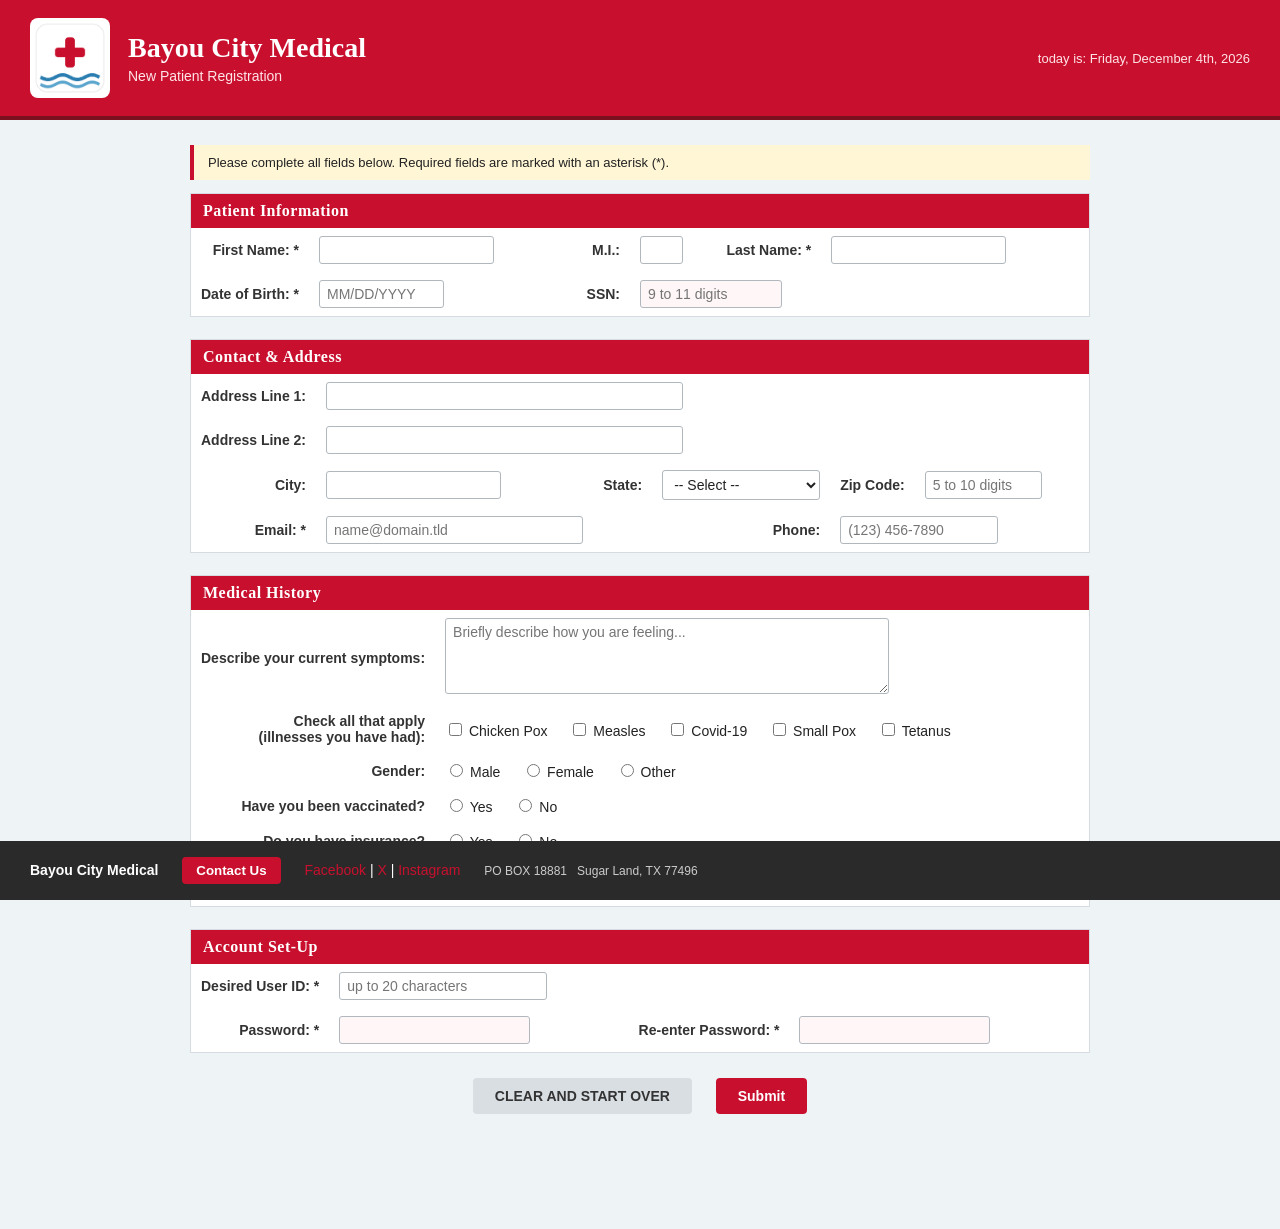
<file: index.html>
<!--

 Program name: index.html
 Author:       Hassan Ogunlana
 Date created: 06/14/2026
 Date last edited: 06/19/2026
 Version:      1.0
 Description:  New patient registration / medical intake form
               for Bayou City Medical. 

-->
<!DOCTYPE html>
<html lang="en">

<head>
  <meta charset="UTF-8">
  <meta name="viewport" content="width=device-width, initial-scale=1.0">
  <title>Bayou City Medical - New Patient Registration</title>

  <link rel="stylesheet" href="style.css">
</head>

<body>


  <div id="header" class="banner">
    <img src="logo.png" alt="Bayou City Medical logo" class="logo" width="80" height="80">

    <div class="banner-text">
      <h1>Bayou City Medical</h1>
      <p class="tagline">New Patient Registration</p>
    </div>

    <p class="banner-date">today is: <span id="todayDate"></span></p>
    <script>

      var today = new Date();
      var dayNames = ["Sunday", "Monday", "Tuesday", "Wednesday",
                      "Thursday", "Friday", "Saturday"];
      var monthNames = ["January", "February", "March", "April", "May", "June",
                        "July", "August", "September", "October", "November", "December"];

      function ordinal(n) {
        if (n > 3 && n < 21) return n + "th";
        switch (n % 10) {
          case 1: return n + "st";
          case 2: return n + "nd";
          case 3: return n + "rd";
          default: return n + "th";
        }
      }

      var dateText = dayNames[today.getDay()] + ", " +
                     monthNames[today.getMonth()] + " " +
                     ordinal(today.getDate()) + ", " +
                     today.getFullYear();
      document.getElementById("todayDate").textContent = dateText;
    </script>
  </div>
 


  <div id="main" class="content">

    <p class="instructions">
      Please complete all fields below. Required fields are marked with an asterisk (*).
    </p>

    
    <form id="registerForm" name="registerForm" action="thankyou.html">

      
      <table class="form-table">
        <tr>
          <th colspan="6" class="section-head">Patient Information</th>
        </tr>

        
        <tr>
          <td class="lbl"><label for="firstName">First Name: *</label></td>
          <td><input type="text" id="firstName" name="firstName" maxlength="30" size="18" required></td>

          <td class="lbl"><label for="middleInitial">M.I.:</label></td>
          <td><input type="text" id="middleInitial" name="middleInitial" maxlength="1" size="2"></td>

          <td class="lbl"><label for="lastName">Last Name: *</label></td>
          <td><input type="text" id="lastName" name="lastName" maxlength="30" size="18" required></td>
        </tr>

        
        <tr>
          <td class="lbl"><label for="dob">Date of Birth: *</label></td>
          <td><input type="text" id="dob" name="dob" maxlength="10" size="12"
                     placeholder="MM/DD/YYYY" required></td>

          <td class="lbl"><label for="ssn">SSN:</label></td>
          <td colspan="3"><input type="password" id="ssn" name="ssn" maxlength="11" size="14"
                     placeholder="9 to 11 digits"></td>
        </tr>
      </table>


      
        <table class="form-table">
        <tr>
          <th colspan="6" class="section-head">Contact &amp; Address</th>
        </tr>

        <tr>
          <td class="lbl"><label for="address1">Address Line 1:</label></td>
          <td colspan="5"><input type="text" id="address1" name="address1" maxlength="30" size="40"></td>
        </tr>

        <tr>
          <td class="lbl"><label for="address2">Address Line 2:</label></td>
          <td colspan="5"><input type="text" id="address2" name="address2" maxlength="30" size="40"></td>
         </tr>

        <!-- City / State / Zip on one line -->
        <tr>
          <td class="lbl"><label for="city">City:</label></td>
          <td><input type="text" id="city" name="city" maxlength="30" size="18"></td>

          <td class="lbl"><label for="state">State:</label></td>
          <td>
            <select id="state" name="state">
              <option value="">-- Select --</option>
              <option value="AL">Alabama</option>
              <option value="AK">Alaska</option>
              <option value="AZ">Arizona</option>
              <option value="AR">Arkansas</option>
              <option value="CA">California</option>
              <option value="CO">Colorado</option>
              <option value="CT">Connecticut</option>
              <option value="DE">Delaware</option>
              <option value="DC">District of Columbia</option>
              <option value="FL">Florida</option>
              <option value="GA">Georgia</option>
              <option value="HI">Hawaii</option>
              <option value="ID">Idaho</option>
              <option value="IL">Illinois</option>
              <option value="IN">Indiana</option>
              <option value="IA">Iowa</option>
              <option value="KS">Kansas</option>
              <option value="KY">Kentucky</option>
              <option value="LA">Louisiana</option>
              <option value="ME">Maine</option>
              <option value="MD">Maryland</option>
              <option value="MA">Massachusetts</option>
              <option value="MI">Michigan</option>
              <option value="MN">Minnesota</option>
              <option value="MS">Mississippi</option>
              <option value="MO">Missouri</option>
              <option value="MT">Montana</option>
              <option value="NE">Nebraska</option>
              <option value="NV">Nevada</option>
              <option value="NH">New Hampshire</option>
              <option value="NJ">New Jersey</option>
              <option value="NM">New Mexico</option>
              <option value="NY">New York</option>
              <option value="NC">North Carolina</option>
              <option value="ND">North Dakota</option>
              <option value="OH">Ohio</option>
              <option value="OK">Oklahoma</option>
              <option value="OR">Oregon</option>
              <option value="PA">Pennsylvania</option>
              <option value="PR">Puerto Rico</option>
              <option value="RI">Rhode Island</option>
              <option value="SC">South Carolina</option>
              <option value="SD">South Dakota</option>
              <option value="TN">Tennessee</option>
              <option value="TX">Texas</option>
              <option value="UT">Utah</option>
              <option value="VT">Vermont</option>
              <option value="VA">Virginia</option>
              <option value="WA">Washington</option>
              <option value="WV">West Virginia</option>
              <option value="WI">Wisconsin</option>
              <option value="WY">Wyoming</option>
            </select>
          </td>

          <td class="lbl"><label for="zip">Zip Code:</label></td>
          <td><input type="text" id="zip" name="zip" maxlength="10" size="11"
                     placeholder="5 to 10 digits"></td>
        </tr>

        
        <tr>
          <td class="lbl"><label for="email">Email: *</label></td>
          <td colspan="2"><input type="email" id="email" name="email" size="28"
                     placeholder="name@domain.tld" required></td>

          <td class="lbl"><label for="phone">Phone:</label></td>
          <td colspan="2"><input type="tel" id="phone" name="phone" size="16"
                     placeholder="(123) 456-7890"></td>
        </tr>
      </table>


   
      <table class="form-table">
        <tr>
          <th colspan="6" class="section-head">Medical History</th>
        </tr>


        <tr>
          <td class="lbl"><label for="symptoms">Describe your current symptoms:</label></td>
          <td colspan="5">
            <textarea id="symptoms" name="symptoms" rows="4" cols="50"
                      placeholder="Briefly describe how you are feeling..."></textarea>
          </td>
        </tr>

        
        <tr>
          <td class="lbl">Check all that apply<br>(illnesses you have had):</td>
          <td colspan="5" class="choices">
            <label><input type="checkbox" name="priorIllness" value="chickenpox"> Chicken Pox</label>
            <label><input type="checkbox" name="priorIllness" value="measles"> Measles</label>
            <label><input type="checkbox" name="priorIllness" value="covid19"> Covid-19</label>
            <label><input type="checkbox" name="priorIllness" value="smallpox"> Small Pox</label>
            <label><input type="checkbox" name="priorIllness" value="tetanus"> Tetanus</label>
          </td>
        </tr>

        
        <tr>
          <td class="lbl">Gender:</td>
          <td colspan="5" class="choices">
            <label><input type="radio" name="gender" value="male"> Male</label>
            <label><input type="radio" name="gender" value="female"> Female</label>
            <label><input type="radio" name="gender" value="other"> Other</label>
          </td>
        </tr>

       
        <tr>
          <td class="lbl">Have you been vaccinated?</td>
          <td colspan="5" class="choices">
            <label><input type="radio" name="vaccinated" value="yes"> Yes</label>
            <label><input type="radio" name="vaccinated" value="no"> No</label>
          </td>
        </tr>

       
        <tr>
          <td class="lbl">Do you have insurance?</td>
          <td colspan="5" class="choices">
            <label><input type="radio" name="insurance" value="yes"> Yes</label>
            <label><input type="radio" name="insurance" value="no"> No</label>
          </td>
        </tr>
       
        <tr>
          <td class="lbl"><label for="health">Rate your overall health:<br>
              (1 = poor, 10 = feeling good)</label></td>
          <td colspan="5" class="choices">
            1
            <input type="range" id="health" name="health" min="1" max="10" value="5">
            10
          </td>
        </tr>
      </table>


      
      <table class="form-table">
        <tr>
          <th colspan="6" class="section-head">Account Set-Up</th>
        </tr>

       
        <tr>
          <td class="lbl"><label for="userId">Desired User ID: *</label></td>
          <td colspan="5"><input type="text" id="userId" name="userId" maxlength="20" size="22"
                     placeholder="up to 20 characters" required></td>
        </tr>

     
        <tr>
          <td class="lbl"><label for="password">Password: *</label></td>
          <td colspan="2"><input type="password" id="password" name="password"
                     maxlength="30" size="20" required></td>

          <td class="lbl"><label for="confirmPassword">Re-enter Password: *</label></td>
          <td colspan="2"><input type="password" id="confirmPassword" name="confirmPassword"
                     maxlength="30" size="20" required></td>
        </tr>
      </table>


   
      <div class="button-row">
        <input type="reset" class="btn btn-clear" value="CLEAR AND START OVER">
        <input type="submit" class="btn btn-submit" value="Submit">
      </div>

    </form>
  </div>
 
  <div id="footer" class="site-footer">
    <span class="footer-name">Bayou City Medical</span>

    <button type="button" class="contact-btn"
            onclick="window.location.href='mailto:info@bayoucitymedical.example';">
      Contact Us
    </button>

    <span class="footer-links">
      <a href="https://www.facebook.com">Facebook</a> |
      <a href="https://www.x.com">X</a> |
      <a href="https://www.instagram.com">Instagram</a>
    </span>

    <span class="footer-addr">PO BOX 18881 &nbsp; Sugar Land, TX 77496</span>
  </div>


</body>
</html>
</file>
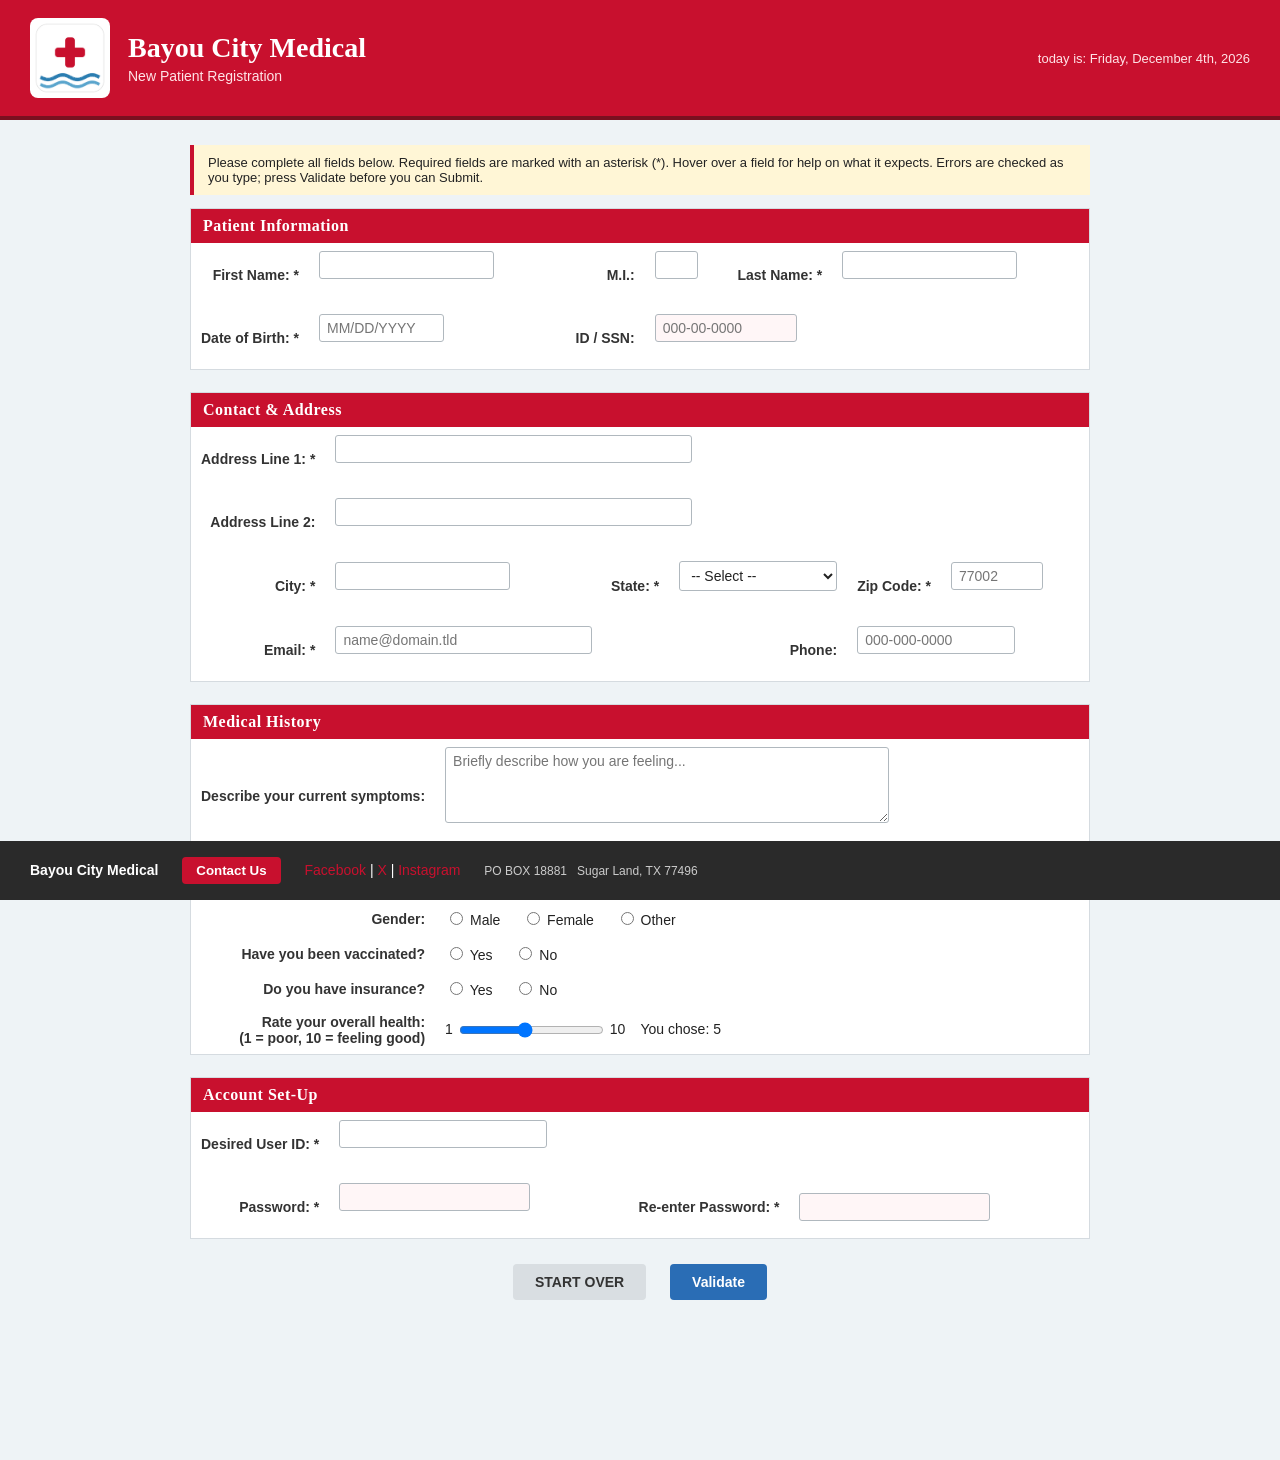
<file: homework3.html>
<!--

 Program name: homework3.html
 Author:       Hassan Ogunlana
 Date created: 07/01/2026
 Date last edited: 07/06/2026
 Version:      3.0
 Description:  New patient registration / medical intake form for
               Bayou City Medical. Homework 3 validates every field
               on the fly with JavaScript (oninput / onblur), shows a
               message under each field that appears when wrong and
               clears when fixed, auto-formats the SSN as you type,
               forces the email to lowercase, and hides the real
               Submit button until the Validate button finds no errors.

-->
<!DOCTYPE html>
<html lang="en">

<head>
  <meta charset="UTF-8">
  <meta name="viewport" content="width=device-width, initial-scale=1.0">
  <title>Bayou City Medical - New Patient Registration</title>

  <link rel="stylesheet" href="style.css">
</head>

<body>

  <div id="header" class="banner">
    <img src="logo.png" alt="Bayou City Medical logo" class="logo" width="80" height="80">

    <div class="banner-text">
      <h1>Bayou City Medical</h1>
      <p class="tagline">New Patient Registration</p>
    </div>

    <p class="banner-date">today is: <span id="todayDate"></span></p>
  </div>


  <div id="main" class="content">

    <p class="instructions">
      Please complete all fields below. Required fields are marked with an asterisk (*).
      Hover over a field for help on what it expects. Errors are checked as you type;
      press Validate before you can Submit.
    </p>


    <!-- onsubmit is a final guard: the browser only allows submit if validateForm() passes -->
    <form id="registerForm" name="registerForm" action="thankyou3.html" onsubmit="return validateForm()">

      <!-- ===== Block 1: Patient Information ===== -->
      <table class="form-table">
        <tr>
          <th colspan="6" class="section-head">Patient Information</th>
        </tr>

        <tr>
          <td class="lbl"><label for="firstName">First Name: *</label></td>
          <td><input type="text" id="firstName" name="firstName" maxlength="30" size="18"
                     pattern="[A-Za-z'\-]{1,30}"
                     title="1 to 30 characters. Letters, apostrophes and dashes only."
                     oninput="validateFirstName()" required>
              <span id="firstNameErr" class="err"></span></td>

          <td class="lbl"><label for="middleInitial">M.I.:</label></td>
          <td><input type="text" id="middleInitial" name="middleInitial" maxlength="1" size="2"
                     pattern="[A-Za-z]"
                     title="A single letter only. May be left blank."
                     oninput="validateMI()">
              <span id="miErr" class="err"></span></td>

          <td class="lbl"><label for="lastName">Last Name: *</label></td>
          <td><input type="text" id="lastName" name="lastName" maxlength="30" size="18"
                     pattern="[A-Za-z'2-5\-]{1,30}"
                     title="1 to 30 characters. Letters, apostrophes, dashes and the numbers 2-5 (ie. the 3rd) only."
                     oninput="validateLastName()" required>
              <span id="lastNameErr" class="err"></span></td>
        </tr>

        <tr>
          <td class="lbl"><label for="dob">Date of Birth: *</label></td>
          <td><input type="text" id="dob" name="dob" maxlength="10" size="12"
                     pattern="(0[1-9]|1[0-2])/(0[1-9]|[12][0-9]|3[01])/\d{4}"
                     placeholder="MM/DD/YYYY"
                     title="Format MM/DD/YYYY. Cannot be in the future or more than 120 years ago."
                     oninput="validateDob()" required>
              <span id="dobErr" class="err"></span></td>

          <td class="lbl"><label for="ssn">ID / SSN:</label></td>
          <td colspan="3"><input type="text" id="ssn" name="ssn" maxlength="11" size="14"
                     pattern="[0-9]{3}-[0-9]{2}-[0-9]{4}"
                     placeholder="000-00-0000"
                     title="Optional. 9 digits. The dashes are added for you as you type."
                     oninput="formatSSN(this)">
              <span id="ssnErr" class="err"></span></td>
        </tr>
      </table>


      <!-- ===== Block 2 & 3: Contact and Address ===== -->
      <table class="form-table">
        <tr>
          <th colspan="6" class="section-head">Contact &amp; Address</th>
        </tr>

        <tr>
          <td class="lbl"><label for="address1">Address Line 1: *</label></td>
          <td colspan="5"><input type="text" id="address1" name="address1" minlength="2" maxlength="30" size="40"
                     title="Required. 2 to 30 characters."
                     oninput="validateAddress1()" required>
              <span id="address1Err" class="err"></span></td>
        </tr>

        <tr>
          <td class="lbl"><label for="address2">Address Line 2:</label></td>
          <td colspan="5"><input type="text" id="address2" name="address2" minlength="2" maxlength="30" size="40"
                     title="Optional. If entered, 2 to 30 characters."
                     oninput="validateAddress2()">
              <span id="address2Err" class="err"></span></td>
        </tr>

        <tr>
          <td class="lbl"><label for="city">City: *</label></td>
          <td><input type="text" id="city" name="city" minlength="2" maxlength="30" size="18"
                     pattern="[A-Za-z ]{2,30}"
                     title="Required. 2 to 30 characters, letters only."
                     oninput="validateCity()" required>
              <span id="cityErr" class="err"></span></td>

          <td class="lbl"><label for="state">State: *</label></td>
          <td>
            <select id="state" name="state" title="Required. Choose your state."
                    onchange="validateState()" required>
              <option value="">-- Select --</option>
              <option value="AL">Alabama</option>
              <option value="AK">Alaska</option>
              <option value="AZ">Arizona</option>
              <option value="AR">Arkansas</option>
              <option value="CA">California</option>
              <option value="CO">Colorado</option>
              <option value="CT">Connecticut</option>
              <option value="DE">Delaware</option>
              <option value="DC">District of Columbia</option>
              <option value="FL">Florida</option>
              <option value="GA">Georgia</option>
              <option value="HI">Hawaii</option>
              <option value="ID">Idaho</option>
              <option value="IL">Illinois</option>
              <option value="IN">Indiana</option>
              <option value="IA">Iowa</option>
              <option value="KS">Kansas</option>
              <option value="KY">Kentucky</option>
              <option value="LA">Louisiana</option>
              <option value="ME">Maine</option>
              <option value="MD">Maryland</option>
              <option value="MA">Massachusetts</option>
              <option value="MI">Michigan</option>
              <option value="MN">Minnesota</option>
              <option value="MS">Mississippi</option>
              <option value="MO">Missouri</option>
              <option value="MT">Montana</option>
              <option value="NE">Nebraska</option>
              <option value="NV">Nevada</option>
              <option value="NH">New Hampshire</option>
              <option value="NJ">New Jersey</option>
              <option value="NM">New Mexico</option>
              <option value="NY">New York</option>
              <option value="NC">North Carolina</option>
              <option value="ND">North Dakota</option>
              <option value="OH">Ohio</option>
              <option value="OK">Oklahoma</option>
              <option value="OR">Oregon</option>
              <option value="PA">Pennsylvania</option>
              <option value="PR">Puerto Rico</option>
              <option value="RI">Rhode Island</option>
              <option value="SC">South Carolina</option>
              <option value="SD">South Dakota</option>
              <option value="TN">Tennessee</option>
              <option value="TX">Texas</option>
              <option value="UT">Utah</option>
              <option value="VT">Vermont</option>
              <option value="VA">Virginia</option>
              <option value="WA">Washington</option>
              <option value="WV">West Virginia</option>
              <option value="WI">Wisconsin</option>
              <option value="WY">Wyoming</option>
            </select>
            <span id="stateErr" class="err"></span>
          </td>

          <td class="lbl"><label for="zip">Zip Code: *</label></td>
          <td><input type="text" id="zip" name="zip" maxlength="5" size="8"
                     pattern="[0-9]{5}"
                     placeholder="77002"
                     title="Required. Exactly 5 digits."
                     oninput="validateZip()" required>
              <span id="zipErr" class="err"></span></td>
        </tr>

        <tr>
          <td class="lbl"><label for="email">Email: *</label></td>
          <td colspan="2"><input type="text" id="email" name="email" size="28"
                     placeholder="name@domain.tld"
                     title="Required. Format name@domain.tld. Saved as lowercase."
                     oninput="validateEmail()" onblur="forceLower(this); validateEmail()" required>
              <span id="emailErr" class="err"></span></td>

          <td class="lbl"><label for="phone">Phone:</label></td>
          <td colspan="2"><input type="tel" id="phone" name="phone" size="16"
                     pattern="[0-9]{3}-[0-9]{3}-[0-9]{4}"
                     placeholder="000-000-0000"
                     title="Optional. If entered, format 000-000-0000."
                     oninput="validatePhone()">
              <span id="phoneErr" class="err"></span></td>
        </tr>
      </table>


      <!-- ===== Block 4: Medical History / Choices ===== -->
      <table class="form-table">
        <tr>
          <th colspan="6" class="section-head">Medical History</th>
        </tr>

        <tr>
          <td class="lbl"><label for="symptoms">Describe your current symptoms:</label></td>
          <td colspan="5">
            <textarea id="symptoms" name="symptoms" rows="4" cols="50"
                      title="Optional. Please do not use double quotes."
                      placeholder="Briefly describe how you are feeling..."
                      oninput="validateSymptoms()"></textarea>
            <span id="symptomsErr" class="err"></span>
          </td>
        </tr>

        <tr>
          <td class="lbl">Check all that apply<br>(illnesses you have had):</td>
          <td colspan="5" class="choices">
            <label><input type="checkbox" name="priorIllness" value="Chicken Pox"> Chicken Pox</label>
            <label><input type="checkbox" name="priorIllness" value="Measles"> Measles</label>
            <label><input type="checkbox" name="priorIllness" value="Covid-19"> Covid-19</label>
            <label><input type="checkbox" name="priorIllness" value="Small Pox"> Small Pox</label>
            <label><input type="checkbox" name="priorIllness" value="Tetanus"> Tetanus</label>
          </td>
        </tr>

        <tr>
          <td class="lbl">Gender:</td>
          <td colspan="5" class="choices">
            <label><input type="radio" name="gender" value="Male"> Male</label>
            <label><input type="radio" name="gender" value="Female"> Female</label>
            <label><input type="radio" name="gender" value="Other"> Other</label>
          </td>
        </tr>

        <tr>
          <td class="lbl">Have you been vaccinated?</td>
          <td colspan="5" class="choices">
            <label><input type="radio" name="vaccinated" value="Yes"> Yes</label>
            <label><input type="radio" name="vaccinated" value="No"> No</label>
          </td>
        </tr>

        <tr>
          <td class="lbl">Do you have insurance?</td>
          <td colspan="5" class="choices">
            <label><input type="radio" name="insurance" value="Yes"> Yes</label>
            <label><input type="radio" name="insurance" value="No"> No</label>
          </td>
        </tr>

        <tr>
          <td class="lbl"><label for="health">Rate your overall health:<br>
              (1 = poor, 10 = feeling good)</label></td>
          <td colspan="5" class="choices">
            1
            <input type="range" id="health" name="health" min="1" max="10" value="5"
                   title="Slide to rate how you feel today, 1 (poor) to 10 (feeling good)."
                   oninput="updateHealthValue()">
            10
            &nbsp;&nbsp; You chose: <span id="healthValue" class="slider-value">5</span>
          </td>
        </tr>
      </table>


      <!-- ===== Account Set-Up ===== -->
      <table class="form-table">
        <tr>
          <th colspan="6" class="section-head">Account Set-Up</th>
        </tr>

        <tr>
          <td class="lbl"><label for="userId">Desired User ID: *</label></td>
          <td colspan="5"><input type="text" id="userId" name="userId" minlength="5" maxlength="20" size="22"
                     pattern="[A-Za-z_][A-Za-z0-9_\-]{4,19}"
                     title="5 to 20 characters. Letters, numbers, underscore or dash. First character cannot be a number. No spaces. Saved as lowercase."
                     oninput="validateUserId()" onblur="forceLower(this); validateUserId()" required>
              <span id="userIdErr" class="err"></span></td>
        </tr>

        <tr>
          <td class="lbl"><label for="password">Password: *</label></td>
          <td colspan="2"><input type="password" id="password" name="password"
                     minlength="8" maxlength="30" size="20"
                     pattern="(?=.*[a-z])(?=.*[A-Z])(?=.*[0-9])(?=.*[!@#%^&*()_+=.,\-]).{8,30}"
                     title="8 to 30 characters. Needs at least 1 uppercase, 1 lowercase, 1 number and 1 special character. No double quotes."
                     oninput="validatePasswords()" required>
              <span id="passwordErr" class="err"></span></td>

          <td class="lbl"><label for="confirmPassword">Re-enter Password: *</label></td>
          <td colspan="2"><input type="password" id="confirmPassword" name="confirmPassword"
                     minlength="8" maxlength="30" size="20"
                     title="Re-type your password. The two must match."
                     oninput="validatePasswords()" required></td>
        </tr>
      </table>


      <!-- ===== Buttons ===== -->
      <!-- Validate replaces the old Submit. The real Submit stays hidden until validateForm() finds no errors. -->
      <div class="button-row">
        <input type="reset" class="btn btn-clear" value="START OVER">
        <input type="button" class="btn btn-validate" value="Validate" onclick="validateForm()">
        <input type="submit" id="submitBtn" class="btn btn-submit" value="Submit" style="display:none;">
      </div>

      <div id="validateMsg" class="validate-msg"></div>

    </form>

  </div>


  <div id="footer" class="site-footer">
    <span class="footer-name">Bayou City Medical</span>

    <button type="button" class="contact-btn"
            onclick="window.location.href='mailto:info@bayoucitymedical.example';">
      Contact Us
    </button>

    <span class="footer-links">
      <a href="https://www.facebook.com">Facebook</a> |
      <a href="https://www.x.com">X</a> |
      <a href="https://www.instagram.com">Instagram</a>
    </span>

    <span class="footer-addr">PO BOX 18881 &nbsp; Sugar Land, TX 77496</span>
  </div>


  <!-- External JavaScript file with all the Homework 3 validation modules -->
  <script src="homework3.js"></script>

</body>
</html>
</file>
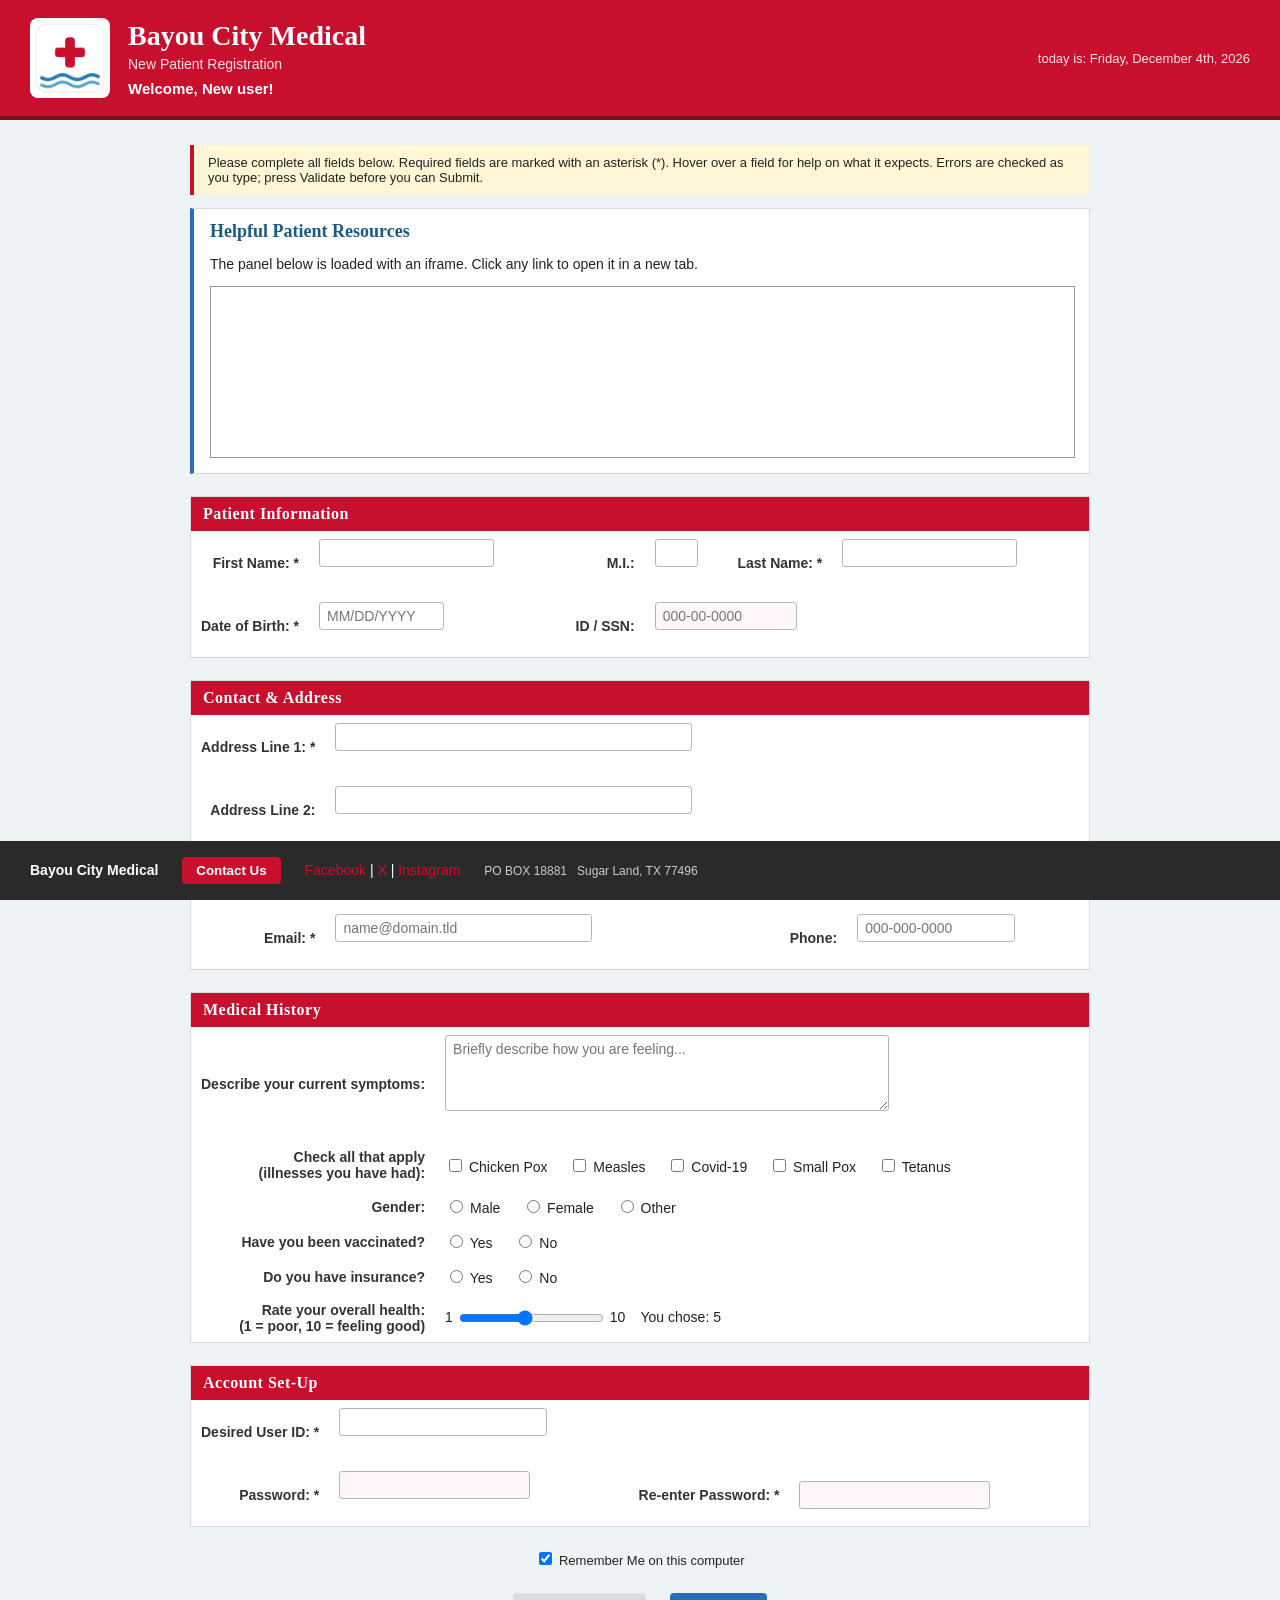
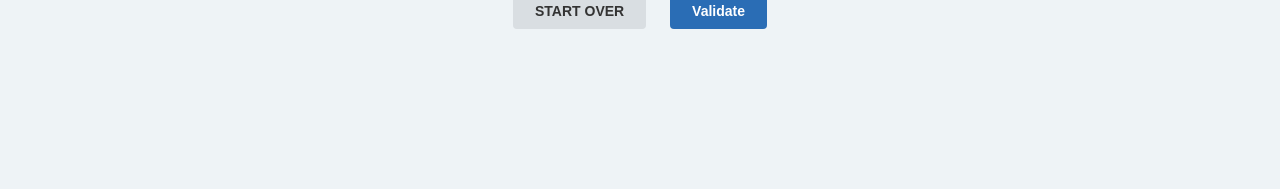
<file: homework4.html>
<!--

 Program name: homework4.html
 Author:       Hassan Ogunlana
 Date created: 07/11/2026
 Date last edited: 07/11/2026
 Version:      4.0
 Description:  New patient registration / medical intake form for
               Bayou City Medical. Homework 4 builds on Homework 3
               (on-the-fly field validation) and adds an iframe, a
               sticky header and fixed footer, a first-name tracking
               cookie that remembers a returning user, and local
               storage that saves the non-secure fields.

-->
<!DOCTYPE html>
<html lang="en">

<head>
  <meta charset="UTF-8">
  <meta name="viewport" content="width=device-width, initial-scale=1.0">
  <title>Bayou City Medical - New Patient Registration</title>

  <link rel="stylesheet" href="style.css">
</head>

<body>

  <div id="header" class="banner">
    <img src="logo.png" alt="Bayou City Medical logo" class="logo" width="80" height="80">

    <div class="banner-text">
      <h1>Bayou City Medical</h1>
      <p class="tagline">New Patient Registration</p>

     
      <p class="banner-greeting" id="greeting"></p>

    
      <div id="notMeRow" class="not-me-row" style="display:none;">
        <label>
          <input type="checkbox" id="notMe" onchange="startAsNewUser()">
          <span id="notMeLabel"></span>
        </label>
      </div>
    </div>

    <p class="banner-date">today is: <span id="todayDate"></span></p>
  </div>


  <div id="main" class="content">

    <p class="instructions">
      Please complete all fields below. Required fields are marked with an asterisk (*).
      Hover over a field for help on what it expects. Errors are checked as you type;
      press Validate before you can Submit.
    </p>


 
    <div class="resources-box">
      <h3>Helpful Patient Resources</h3>
      <p>The panel below is loaded with an iframe. Click any link to open it in a new tab.</p>
      <iframe src="resources.html" title="Patient health resources"
              width="100%" height="170" style="border:1px solid #999;">
        Sorry, your browser does not support iframes.
      </iframe>
    </div>


    
    <form id="registerForm" name="registerForm" action="thankyou4.html" onsubmit="return validateForm()">

      <!-- ===== Block 1: Patient Information ===== -->
      <table class="form-table">
        <tr>
          <th colspan="6" class="section-head">Patient Information</th>
        </tr>

        <tr>
          <td class="lbl"><label for="firstName">First Name: *</label></td>
          <td><input type="text" id="firstName" name="firstName" maxlength="30" size="18"
                     pattern="[A-Za-z'\-]{1,30}"
                     title="1 to 30 characters. Letters, apostrophes and dashes only."
                     oninput="validateFirstName()" onblur="saveFirstNameCookie()" required>
              <span id="firstNameErr" class="err"></span></td>

          <td class="lbl"><label for="middleInitial">M.I.:</label></td>
          <td><input type="text" id="middleInitial" name="middleInitial" maxlength="1" size="2"
                     pattern="[A-Za-z]"
                     title="A single letter only. May be left blank."
                     oninput="validateMI()">
              <span id="miErr" class="err"></span></td>

          <td class="lbl"><label for="lastName">Last Name: *</label></td>
          <td><input type="text" id="lastName" name="lastName" maxlength="30" size="18"
                     pattern="[A-Za-z'2-5\-]{1,30}"
                     title="1 to 30 characters. Letters, apostrophes, dashes and the numbers 2-5 (ie. the 3rd) only."
                     oninput="validateLastName()" required>
              <span id="lastNameErr" class="err"></span></td>
        </tr>

        <tr>
          <td class="lbl"><label for="dob">Date of Birth: *</label></td>
          <td><input type="text" id="dob" name="dob" maxlength="10" size="12"
                     pattern="(0[1-9]|1[0-2])/(0[1-9]|[12][0-9]|3[01])/\d{4}"
                     placeholder="MM/DD/YYYY"
                     title="Format MM/DD/YYYY. Cannot be in the future or more than 120 years ago."
                     oninput="validateDob()" required>
              <span id="dobErr" class="err"></span></td>

          <td class="lbl"><label for="ssn">ID / SSN:</label></td>
          <td colspan="3"><input type="text" id="ssn" name="ssn" maxlength="11" size="14"
                     pattern="[0-9]{3}-[0-9]{2}-[0-9]{4}"
                     placeholder="000-00-0000"
                     title="Optional. 9 digits. The dashes are added for you as you type."
                     oninput="formatSSN(this)">
              <span id="ssnErr" class="err"></span></td>
        </tr>
      </table>


     
      <table class="form-table">
        <tr>
          <th colspan="6" class="section-head">Contact &amp; Address</th>
        </tr>

        <tr>
          <td class="lbl"><label for="address1">Address Line 1: *</label></td>
          <td colspan="5"><input type="text" id="address1" name="address1" minlength="2" maxlength="30" size="40"
                     title="Required. 2 to 30 characters."
                     oninput="validateAddress1()" required>
              <span id="address1Err" class="err"></span></td>
        </tr>

        <tr>
          <td class="lbl"><label for="address2">Address Line 2:</label></td>
          <td colspan="5"><input type="text" id="address2" name="address2" minlength="2" maxlength="30" size="40"
                     title="Optional. If entered, 2 to 30 characters."
                     oninput="validateAddress2()">
              <span id="address2Err" class="err"></span></td>
        </tr>

        <tr>
          <td class="lbl"><label for="city">City: *</label></td>
          <td><input type="text" id="city" name="city" minlength="2" maxlength="30" size="18"
                     pattern="[A-Za-z ]{2,30}"
                     title="Required. 2 to 30 characters, letters only."
                     oninput="validateCity()" required>
              <span id="cityErr" class="err"></span></td>

          <td class="lbl"><label for="state">State: *</label></td>
          <td>
            <select id="state" name="state" title="Required. Choose your state."
                    onchange="validateState()" required>
              <option value="">-- Select --</option>
              <option value="AL">Alabama</option>
              <option value="AK">Alaska</option>
              <option value="AZ">Arizona</option>
              <option value="AR">Arkansas</option>
              <option value="CA">California</option>
              <option value="CO">Colorado</option>
              <option value="CT">Connecticut</option>
              <option value="DE">Delaware</option>
              <option value="DC">District of Columbia</option>
              <option value="FL">Florida</option>
              <option value="GA">Georgia</option>
              <option value="HI">Hawaii</option>
              <option value="ID">Idaho</option>
              <option value="IL">Illinois</option>
              <option value="IN">Indiana</option>
              <option value="IA">Iowa</option>
              <option value="KS">Kansas</option>
              <option value="KY">Kentucky</option>
              <option value="LA">Louisiana</option>
              <option value="ME">Maine</option>
              <option value="MD">Maryland</option>
              <option value="MA">Massachusetts</option>
              <option value="MI">Michigan</option>
              <option value="MN">Minnesota</option>
              <option value="MS">Mississippi</option>
              <option value="MO">Missouri</option>
              <option value="MT">Montana</option>
              <option value="NE">Nebraska</option>
              <option value="NV">Nevada</option>
              <option value="NH">New Hampshire</option>
              <option value="NJ">New Jersey</option>
              <option value="NM">New Mexico</option>
              <option value="NY">New York</option>
              <option value="NC">North Carolina</option>
              <option value="ND">North Dakota</option>
              <option value="OH">Ohio</option>
              <option value="OK">Oklahoma</option>
              <option value="OR">Oregon</option>
              <option value="PA">Pennsylvania</option>
              <option value="PR">Puerto Rico</option>
              <option value="RI">Rhode Island</option>
              <option value="SC">South Carolina</option>
              <option value="SD">South Dakota</option>
              <option value="TN">Tennessee</option>
              <option value="TX">Texas</option>
              <option value="UT">Utah</option>
              <option value="VT">Vermont</option>
              <option value="VA">Virginia</option>
              <option value="WA">Washington</option>
              <option value="WV">West Virginia</option>
              <option value="WI">Wisconsin</option>
              <option value="WY">Wyoming</option>
            </select>
            <span id="stateErr" class="err"></span>
          </td>

          <td class="lbl"><label for="zip">Zip Code: *</label></td>
          <td><input type="text" id="zip" name="zip" maxlength="5" size="8"
                     pattern="[0-9]{5}"
                     placeholder="77002"
                     title="Required. Exactly 5 digits."
                     oninput="validateZip()" required>
              <span id="zipErr" class="err"></span></td>
        </tr>

        <tr>
          <td class="lbl"><label for="email">Email: *</label></td>
          <td colspan="2"><input type="text" id="email" name="email" size="28"
                     placeholder="name@domain.tld"
                     title="Required. Format name@domain.tld. Saved as lowercase."
                     oninput="validateEmail()" onblur="forceLower(this); validateEmail()" required>
              <span id="emailErr" class="err"></span></td>

          <td class="lbl"><label for="phone">Phone:</label></td>
          <td colspan="2"><input type="tel" id="phone" name="phone" size="16"
                     pattern="[0-9]{3}-[0-9]{3}-[0-9]{4}"
                     placeholder="000-000-0000"
                     title="Optional. If entered, format 000-000-0000."
                     oninput="validatePhone()">
              <span id="phoneErr" class="err"></span></td>
        </tr>
      </table>


     
      <table class="form-table">
        <tr>
          <th colspan="6" class="section-head">Medical History</th>
        </tr>

        <tr>
          <td class="lbl"><label for="symptoms">Describe your current symptoms:</label></td>
          <td colspan="5">
            <textarea id="symptoms" name="symptoms" rows="4" cols="50"
                      title="Optional. Please do not use double quotes."
                      placeholder="Briefly describe how you are feeling..."
                      oninput="validateSymptoms()"></textarea>
            <span id="symptomsErr" class="err"></span>
          </td>
        </tr>

        <tr>
          <td class="lbl">Check all that apply<br>(illnesses you have had):</td>
          <td colspan="5" class="choices">
            <label><input type="checkbox" name="priorIllness" value="Chicken Pox"> Chicken Pox</label>
            <label><input type="checkbox" name="priorIllness" value="Measles"> Measles</label>
            <label><input type="checkbox" name="priorIllness" value="Covid-19"> Covid-19</label>
            <label><input type="checkbox" name="priorIllness" value="Small Pox"> Small Pox</label>
            <label><input type="checkbox" name="priorIllness" value="Tetanus"> Tetanus</label>
          </td>
        </tr>

        <tr>
          <td class="lbl">Gender:</td>
          <td colspan="5" class="choices">
            <label><input type="radio" name="gender" value="Male"> Male</label>
            <label><input type="radio" name="gender" value="Female"> Female</label>
            <label><input type="radio" name="gender" value="Other"> Other</label>
          </td>
        </tr>

        <tr>
          <td class="lbl">Have you been vaccinated?</td>
          <td colspan="5" class="choices">
            <label><input type="radio" name="vaccinated" value="Yes"> Yes</label>
            <label><input type="radio" name="vaccinated" value="No"> No</label>
          </td>
        </tr>

        <tr>
          <td class="lbl">Do you have insurance?</td>
          <td colspan="5" class="choices">
            <label><input type="radio" name="insurance" value="Yes"> Yes</label>
            <label><input type="radio" name="insurance" value="No"> No</label>
          </td>
        </tr>

        <tr>
          <td class="lbl"><label for="health">Rate your overall health:<br>
              (1 = poor, 10 = feeling good)</label></td>
          <td colspan="5" class="choices">
            1
            <input type="range" id="health" name="health" min="1" max="10" value="5"
                   title="Slide to rate how you feel today, 1 (poor) to 10 (feeling good)."
                   oninput="updateHealthValue()">
            10
            &nbsp;&nbsp; You chose: <span id="healthValue" class="slider-value">5</span>
          </td>
        </tr>
      </table>


      <!-- ===== Account Set-Up ===== -->
      <table class="form-table">
        <tr>
          <th colspan="6" class="section-head">Account Set-Up</th>
        </tr>

        <tr>
          <td class="lbl"><label for="userId">Desired User ID: *</label></td>
          <td colspan="5"><input type="text" id="userId" name="userId" minlength="5" maxlength="20" size="22"
                     pattern="[A-Za-z_][A-Za-z0-9_\-]{4,19}"
                     title="5 to 20 characters. Letters, numbers, underscore or dash. First character cannot be a number. No spaces. Saved as lowercase."
                     oninput="validateUserId()" onblur="forceLower(this); validateUserId()" required>
              <span id="userIdErr" class="err"></span></td>
        </tr>

        <tr>
          <td class="lbl"><label for="password">Password: *</label></td>
          <td colspan="2"><input type="password" id="password" name="password"
                     minlength="8" maxlength="30" size="20"
                     pattern="(?=.*[a-z])(?=.*[A-Z])(?=.*[0-9])(?=.*[!@#%^&*()_+=.,\-]).{8,30}"
                     title="8 to 30 characters. Needs at least 1 uppercase, 1 lowercase, 1 number and 1 special character. No double quotes."
                     oninput="validatePasswords()" required>
              <span id="passwordErr" class="err"></span></td>

          <td class="lbl"><label for="confirmPassword">Re-enter Password: *</label></td>
          <td colspan="2"><input type="password" id="confirmPassword" name="confirmPassword"
                     minlength="8" maxlength="30" size="20"
                     title="Re-type your password. The two must match."
                     oninput="validatePasswords()" required></td>
        </tr>
      </table>


     
      <div class="remember-row">
        <label>
          <input type="checkbox" id="rememberMe" checked onchange="rememberMeChanged()">
          Remember Me on this computer
        </label>
      </div>


      <!-- ===== Buttons ===== -->
    
      <div class="button-row">
        <input type="reset" class="btn btn-clear" value="START OVER">
        <input type="button" class="btn btn-validate" value="Validate" onclick="validateForm()">
        <input type="submit" id="submitBtn" class="btn btn-submit" value="Submit" style="display:none;">
      </div>

      <div id="validateMsg" class="validate-msg"></div>

    </form>

  </div>


  <div id="footer" class="site-footer">
    <span class="footer-name">Bayou City Medical</span>

    <button type="button" class="contact-btn"
            onclick="window.location.href='mailto:info@bayoucitymedical.example';">
      Contact Us
    </button>

    <span class="footer-links">
      <a href="https://www.facebook.com">Facebook</a> |
      <a href="https://www.x.com">X</a> |
      <a href="https://www.instagram.com">Instagram</a>
    </span>

    <span class="footer-addr">PO BOX 18881 &nbsp; Sugar Land, TX 77496</span>
  </div>


 
  <script src="homework4.js"></script>

</body>
</html>
</file>
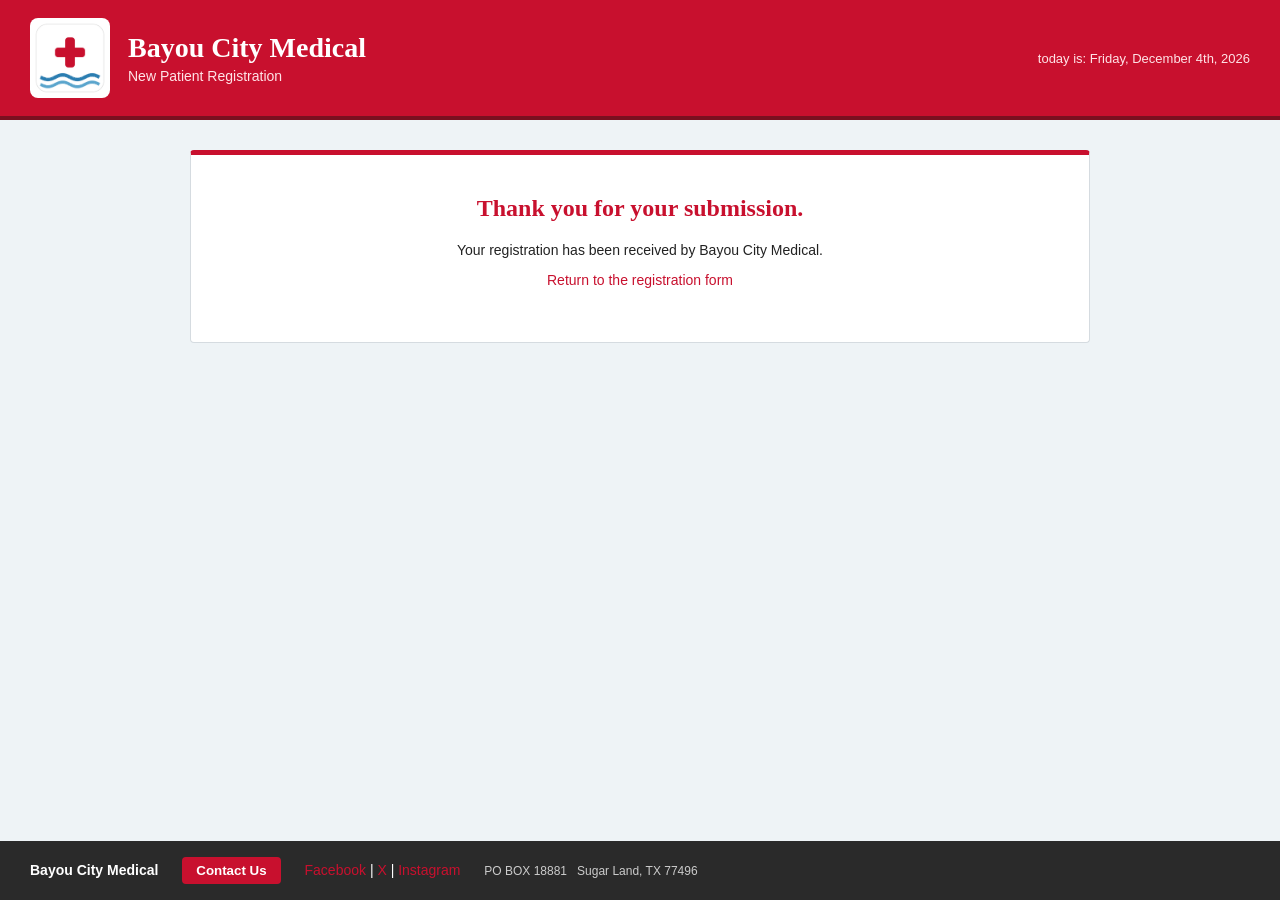
<file: thankyou.html>
<!--
 
 Program name: thankyou.html
 Author:       Hassan Ogunlana
 Date created: 06/15/2026
 Date last edited: 06/18/2026
 Version:      1.0
 Description:  Confirmation page shown after the patient
               registration form on index.html is submitted.
               
 
-->
<!DOCTYPE html>
<html lang="en">

<head>
  <meta charset="UTF-8">
   <meta name="viewport" content="width=device-width, initial-scale=1.0">
    <title>Bayou City Medical - Thank You</title>
  
  <link rel="stylesheet" href="style.css">
</head>

<body>

   
  <div id="header" class="banner">
    <img src="logo.png" alt="Bayou City Medical logo" class="logo" width="80" height="80">

    <div class="banner-text">
       <h1>Bayou City Medical</h1>
      <p class="tagline">New Patient Registration</p>
    </div>

     
    <p class="banner-date">today is: <span id="todayDate"></span></p>
    <script>
       
      var today = new Date();
      var dayNames = ["Sunday", "Monday", "Tuesday", "Wednesday",
                      "Thursday", "Friday", "Saturday"];
      var monthNames = ["January", "February", "March", "April", "May", "June",
                        "July", "August", "September", "October", "November", "December"];

      function ordinal(n) {
        if (n > 3 && n < 21) return n + "th";
        switch (n % 10) {
          case 1: return n + "st";
          case 2: return n + "nd";
           case 3: return n + "rd";
          default: return n + "th";
        }
      }

      var dateText = dayNames[today.getDay()] + ", " +
                     monthNames[today.getMonth()] + " " +
                     ordinal(today.getDate()) + ", " +
                     today.getFullYear();
      document.getElementById("todayDate").textContent = dateText;
    </script>
  </div>
   


  
  <div id="main" class="content">
    <div class="thankyou-box">
      <h2>Thank you for your submission.</h2>
      <p>Your registration has been received by Bayou City Medical.</p>
       <p><a href="index.html">Return to the registration form</a></p>
    </div>
  </div>
   


   
  <div id="footer" class="site-footer">
    <span class="footer-name">Bayou City Medical</span>

     
    <button type="button" class="contact-btn"
            onclick="window.location.href='mailto:info@bayoucitymedical.example';">
      Contact Us
    </button>

    <span class="footer-links">
      <a href="https://www.facebook.com">Facebook</a> |
       <a href="https://www.x.com">X</a> |
       <a href="https://www.instagram.com">Instagram</a>
    </span>

    <span class="footer-addr">PO BOX 18881 &nbsp; Sugar Land, TX 77496</span>
  </div>
   

</body>
</html>
</file>
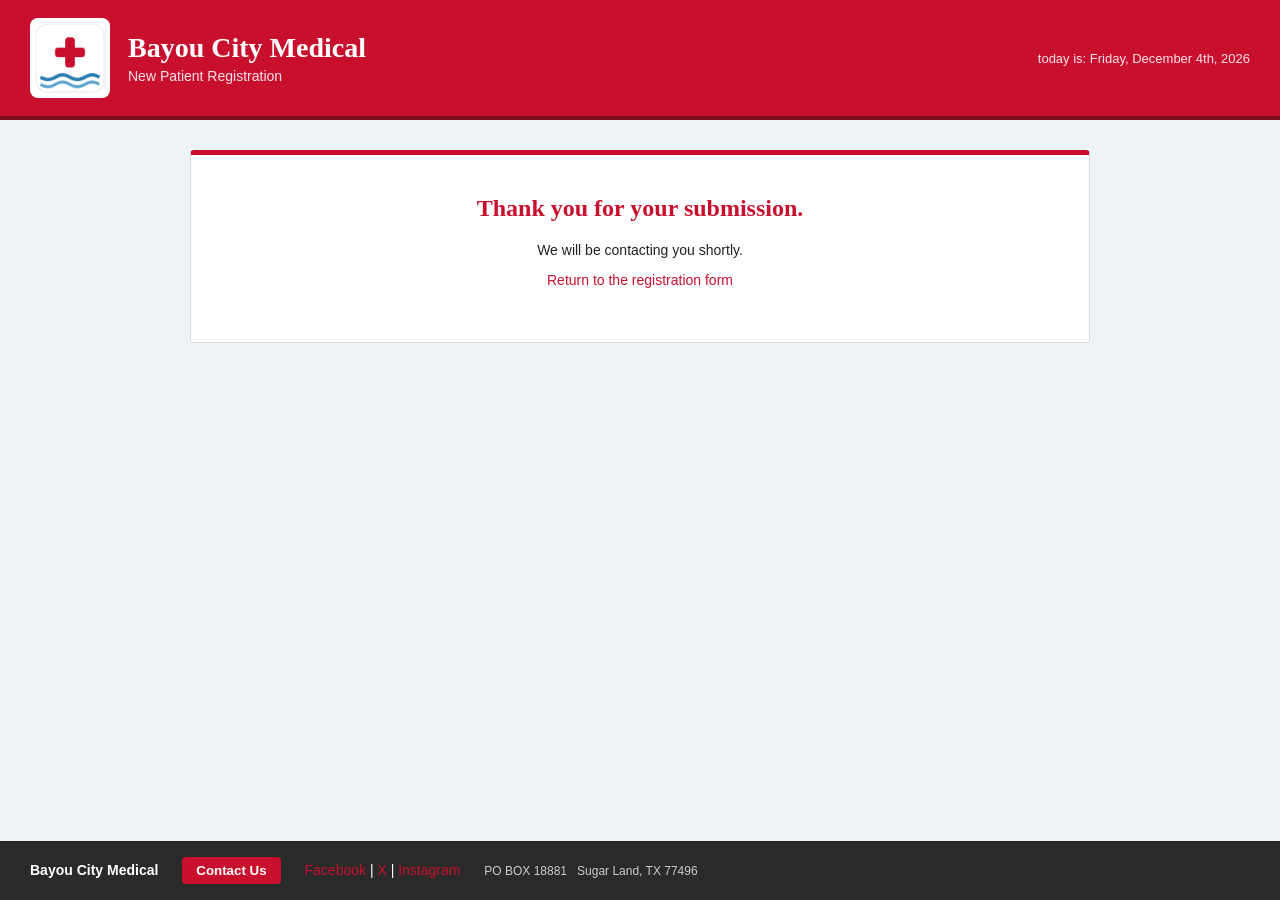
<file: thankyou4.html>
<!--

 Program name: thankyou4.html
 Author:       Hassan Ogunlana
 Date created: 07/9/2026
 Date last edited: 07/11/2026
 Version:      4.0
 Description:  Confirmation page shown after the Homework 4 patient
               registration form (homework4.html) is submitted.

-->
<!DOCTYPE html>
<html lang="en">

<head>
  <meta charset="UTF-8">
  <meta name="viewport" content="width=device-width, initial-scale=1.0">
  <title>Bayou City Medical - Thank You</title>

  <link rel="stylesheet" href="style.css">
</head>

<body>

  <div id="header" class="banner">
    <img src="logo.png" alt="Bayou City Medical logo" class="logo" width="80" height="80">

    <div class="banner-text">
      <h1>Bayou City Medical</h1>
      <p class="tagline">New Patient Registration</p>
    </div>

    <p class="banner-date">today is: <span id="todayDate"></span></p>
    <script>
      var today = new Date();
      var dayNames = ["Sunday", "Monday", "Tuesday", "Wednesday",
                      "Thursday", "Friday", "Saturday"];
      var monthNames = ["January", "February", "March", "April", "May", "June",
                        "July", "August", "September", "October", "November", "December"];

      function ordinal(n) {
        if (n > 3 && n < 21) return n + "th";
        switch (n % 10) {
          case 1: return n + "st";
          case 2: return n + "nd";
          case 3: return n + "rd";
          default: return n + "th";
        }
      }

      var dateText = dayNames[today.getDay()] + ", " +
                     monthNames[today.getMonth()] + " " +
                     ordinal(today.getDate()) + ", " +
                     today.getFullYear();
      document.getElementById("todayDate").textContent = dateText;
    </script>
  </div>


  <div id="main" class="content">
    <div class="thankyou-box">
      <h2>Thank you for your submission.</h2>
      <p>We will be contacting you shortly.</p>
      <p><a href="homework4.html">Return to the registration form</a></p>
    </div>
  </div>


  <div id="footer" class="site-footer">
    <span class="footer-name">Bayou City Medical</span>

    <button type="button" class="contact-btn"
            onclick="window.location.href='mailto:info@bayoucitymedical.example';">
      Contact Us
    </button>

    <span class="footer-links">
      <a href="https://www.facebook.com">Facebook</a> |
      <a href="https://www.x.com">X</a> |
      <a href="https://www.instagram.com">Instagram</a>
    </span>

    <span class="footer-addr">PO BOX 18881 &nbsp; Sugar Land, TX 77496</span>
  </div>

</body>
</html>
</file>
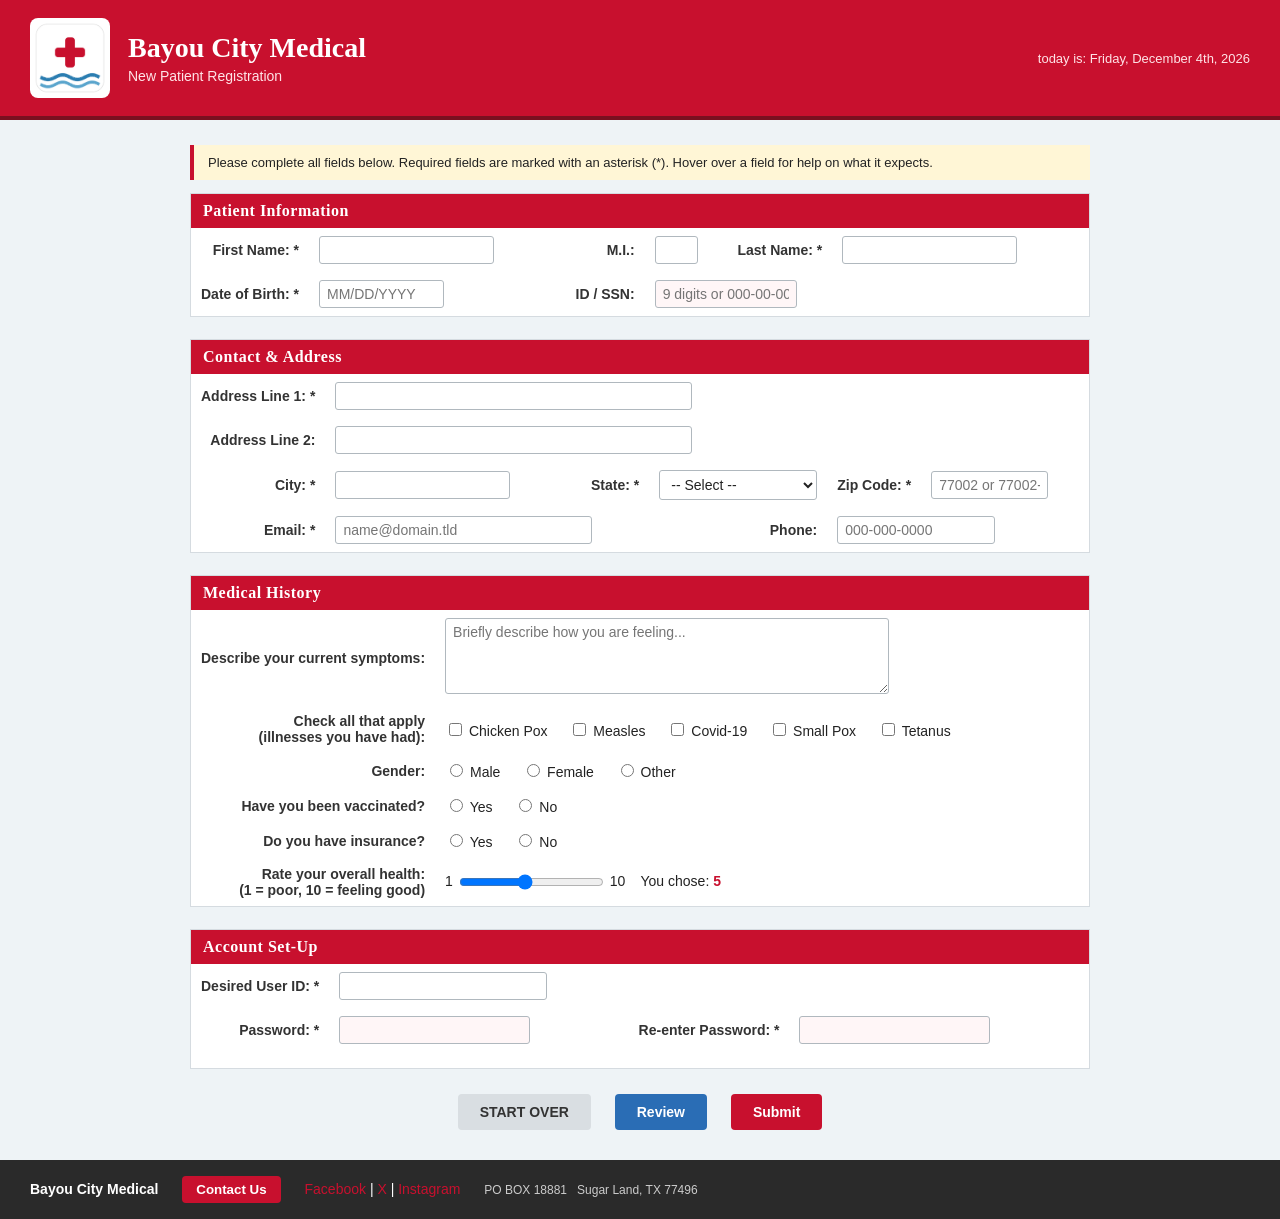
<file: homework2/homework2.html>
<!--
 
 Program name: homework2.html
 Author:       Hassan Ogunlana
 Date created: 06/26/2026
 Date last edited: 06/26/2026
 Version:      2.0
 Description:  New patient registration / medical intake form for
               Bayou City Medical. Homework 2 adds a Review button,
               title (context-sensitive) instructions, regex pattern
               validation, an external JavaScript file, and a
               live-updating health slider.
 
-->
<!DOCTYPE html>
<html lang="en">
 
<head>
  <meta charset="UTF-8">
  <meta name="viewport" content="width=device-width, initial-scale=1.0">
  <title>Bayou City Medical - New Patient Registration</title>
 
  <link rel="stylesheet" href="style.css">
</head>
 
<body>
 
  <div id="header" class="banner">
    <img src="logo.png" alt="Bayou City Medical logo" class="logo" width="80" height="80">
 
    <div class="banner-text">
      <h1>Bayou City Medical</h1>
      <p class="tagline">New Patient Registration</p>
    </div>
 
    <p class="banner-date">today is: <span id="todayDate"></span></p>
  </div>
 
 
  <div id="main" class="content">
 
    <p class="instructions">
      Please complete all fields below. Required fields are marked with an asterisk (*).
      Hover over a field for help on what it expects.
    </p>
 
 
    <form id="registerForm" name="registerForm" action="thankyou.html">
 
      <!-- ===== Block 1: Patient Information ===== -->
      <table class="form-table">
        <tr>
          <th colspan="6" class="section-head">Patient Information</th>
        </tr>
 
        <tr>
          <td class="lbl"><label for="firstName">First Name: *</label></td>
          <td><input type="text" id="firstName" name="firstName" maxlength="30" size="18"
                     pattern="[A-Za-z'\-]{1,30}"
                     title="1 to 30 characters. Letters, apostrophes and dashes only."
                     required></td>
 
          <td class="lbl"><label for="middleInitial">M.I.:</label></td>
          <td><input type="text" id="middleInitial" name="middleInitial" maxlength="1" size="2"
                     pattern="[A-Za-z]"
                     title="A single letter only. May be left blank."></td>
 
          <td class="lbl"><label for="lastName">Last Name: *</label></td>
          <td><input type="text" id="lastName" name="lastName" maxlength="30" size="18"
                     pattern="[A-Za-z'2-5\-]{1,30}"
                     title="1 to 30 characters. Letters, apostrophes, dashes and the numbers 2-5 (ie. the 3rd) only."
                     required></td>
        </tr>
 
        <tr>
          <td class="lbl"><label for="dob">Date of Birth: *</label></td>
          <td><input type="text" id="dob" name="dob" maxlength="10" size="12"
                     pattern="(0[1-9]|1[0-2])/(0[1-9]|[12][0-9]|3[01])/\d{4}"
                     placeholder="MM/DD/YYYY"
                     title="Format MM/DD/YYYY. Cannot be in the future or more than 120 years ago."
                     required></td>
 
          <td class="lbl"><label for="ssn">ID / SSN:</label></td>
          <td colspan="3"><input type="password" id="ssn" name="ssn" maxlength="11" size="14"
                     pattern="[0-9]{9}|[0-9]{3}-[0-9]{2}-[0-9]{4}"
                     placeholder="9 digits or 000-00-0000"
                     title="Optional. 9 digits, or formatted 000-00-0000. Entry is hidden."></td>
        </tr>
      </table>
 
 
      <!-- ===== Block 2 & 3: Contact and Address ===== -->
      <table class="form-table">
        <tr>
          <th colspan="6" class="section-head">Contact &amp; Address</th>
        </tr>
 
        <tr>
          <td class="lbl"><label for="address1">Address Line 1: *</label></td>
          <td colspan="5"><input type="text" id="address1" name="address1" minlength="2" maxlength="30" size="40"
                     title="Required. 2 to 30 characters."
                     required></td>
        </tr>
 
        <tr>
          <td class="lbl"><label for="address2">Address Line 2:</label></td>
          <td colspan="5"><input type="text" id="address2" name="address2" minlength="2" maxlength="30" size="40"
                     title="Optional. If entered, 2 to 30 characters."></td>
        </tr>
 
        <tr>
          <td class="lbl"><label for="city">City: *</label></td>
          <td><input type="text" id="city" name="city" minlength="2" maxlength="30" size="18"
                     pattern="[A-Za-z ]{2,30}"
                     title="Required. 2 to 30 characters, letters only."
                     required></td>
 
          <td class="lbl"><label for="state">State: *</label></td>
          <td>
            <select id="state" name="state" title="Required. Choose your state." required>
              <option value="">-- Select --</option>
              <option value="AL">Alabama</option>
              <option value="AK">Alaska</option>
              <option value="AZ">Arizona</option>
              <option value="AR">Arkansas</option>
              <option value="CA">California</option>
              <option value="CO">Colorado</option>
              <option value="CT">Connecticut</option>
              <option value="DE">Delaware</option>
              <option value="DC">District of Columbia</option>
              <option value="FL">Florida</option>
              <option value="GA">Georgia</option>
              <option value="HI">Hawaii</option>
              <option value="ID">Idaho</option>
              <option value="IL">Illinois</option>
              <option value="IN">Indiana</option>
              <option value="IA">Iowa</option>
              <option value="KS">Kansas</option>
              <option value="KY">Kentucky</option>
              <option value="LA">Louisiana</option>
              <option value="ME">Maine</option>
              <option value="MD">Maryland</option>
              <option value="MA">Massachusetts</option>
              <option value="MI">Michigan</option>
              <option value="MN">Minnesota</option>
              <option value="MS">Mississippi</option>
              <option value="MO">Missouri</option>
              <option value="MT">Montana</option>
              <option value="NE">Nebraska</option>
              <option value="NV">Nevada</option>
              <option value="NH">New Hampshire</option>
              <option value="NJ">New Jersey</option>
              <option value="NM">New Mexico</option>
              <option value="NY">New York</option>
              <option value="NC">North Carolina</option>
              <option value="ND">North Dakota</option>
              <option value="OH">Ohio</option>
              <option value="OK">Oklahoma</option>
              <option value="OR">Oregon</option>
              <option value="PA">Pennsylvania</option>
              <option value="PR">Puerto Rico</option>
              <option value="RI">Rhode Island</option>
              <option value="SC">South Carolina</option>
              <option value="SD">South Dakota</option>
              <option value="TN">Tennessee</option>
              <option value="TX">Texas</option>
              <option value="UT">Utah</option>
              <option value="VT">Vermont</option>
              <option value="VA">Virginia</option>
              <option value="WA">Washington</option>
              <option value="WV">West Virginia</option>
              <option value="WI">Wisconsin</option>
              <option value="WY">Wyoming</option>
            </select>
          </td>
 
          <td class="lbl"><label for="zip">Zip Code: *</label></td>
          <td><input type="text" id="zip" name="zip" maxlength="10" size="11"
                     pattern="[0-9]{5}(-[0-9]{4})?"
                     placeholder="77002 or 77002-1234"
                     title="Required. 5 digit zip. A zip+4 (00000-0000) is allowed but only the first 5 are kept."
                     required></td>
        </tr>
 
        <tr>
          <td class="lbl"><label for="email">Email: *</label></td>
          <td colspan="2"><input type="email" id="email" name="email" size="28"
                     pattern="[A-Za-z0-9._%+\-]+@[A-Za-z0-9.\-]+\.[A-Za-z]{2,}"
                     placeholder="name@domain.tld"
                     title="Required. Format name@domain.tld"
                     required></td>
 
          <td class="lbl"><label for="phone">Phone:</label></td>
          <td colspan="2"><input type="tel" id="phone" name="phone" size="16"
                     pattern="[0-9]{3}-[0-9]{3}-[0-9]{4}"
                     placeholder="000-000-0000"
                     title="Optional. If entered, format 000-000-0000."></td>
        </tr>
      </table>
 
 
      <!-- ===== Block 4: Medical History / Choices ===== -->
      <table class="form-table">
        <tr>
          <th colspan="6" class="section-head">Medical History</th>
        </tr>
 
        <tr>
          <td class="lbl"><label for="symptoms">Describe your current symptoms:</label></td>
          <td colspan="5">
            <textarea id="symptoms" name="symptoms" rows="4" cols="50"
                      title="Optional. Please do not use double quotes."
                      placeholder="Briefly describe how you are feeling..."></textarea>
          </td>
        </tr>
 
        <tr>
          <td class="lbl">Check all that apply<br>(illnesses you have had):</td>
          <td colspan="5" class="choices">
            <label><input type="checkbox" name="priorIllness" value="Chicken Pox"> Chicken Pox</label>
            <label><input type="checkbox" name="priorIllness" value="Measles"> Measles</label>
            <label><input type="checkbox" name="priorIllness" value="Covid-19"> Covid-19</label>
            <label><input type="checkbox" name="priorIllness" value="Small Pox"> Small Pox</label>
            <label><input type="checkbox" name="priorIllness" value="Tetanus"> Tetanus</label>
          </td>
        </tr>
 
        <tr>
          <td class="lbl">Gender:</td>
          <td colspan="5" class="choices">
            <label><input type="radio" name="gender" value="Male"> Male</label>
            <label><input type="radio" name="gender" value="Female"> Female</label>
            <label><input type="radio" name="gender" value="Other"> Other</label>
          </td>
        </tr>
 
        <tr>
          <td class="lbl">Have you been vaccinated?</td>
          <td colspan="5" class="choices">
            <label><input type="radio" name="vaccinated" value="Yes"> Yes</label>
            <label><input type="radio" name="vaccinated" value="No"> No</label>
          </td>
        </tr>
 
        <tr>
          <td class="lbl">Do you have insurance?</td>
          <td colspan="5" class="choices">
            <label><input type="radio" name="insurance" value="Yes"> Yes</label>
            <label><input type="radio" name="insurance" value="No"> No</label>
          </td>
        </tr>
 
        <tr>
          <td class="lbl"><label for="health">Rate your overall health:<br>
              (1 = poor, 10 = feeling good)</label></td>
          <td colspan="5" class="choices">
            1
            <input type="range" id="health" name="health" min="1" max="10" value="5"
                   title="Slide to rate how you feel today, 1 (poor) to 10 (feeling good)."
                   oninput="updateHealthValue()">
            10
            &nbsp;&nbsp; You chose: <span id="healthValue" class="slider-value">5</span>
          </td>
        </tr>
      </table>
 
 
      <!-- ===== Account Set-Up ===== -->
      <table class="form-table">
        <tr>
          <th colspan="6" class="section-head">Account Set-Up</th>
        </tr>
 
        <tr>
          <td class="lbl"><label for="userId">Desired User ID: *</label></td>
          <td colspan="5"><input type="text" id="userId" name="userId" minlength="5" maxlength="30" size="22"
                     pattern="[A-Za-z_][A-Za-z0-9_\-]{4,29}"
                     title="5 to 30 characters. Letters, numbers, underscore or dash. First character cannot be a number. No spaces. Saved as lowercase."
                     required></td>
        </tr>
 
        <tr>
          <td class="lbl"><label for="password">Password: *</label></td>
          <td colspan="2"><input type="password" id="password" name="password"
                     minlength="8" maxlength="30" size="20"
                     pattern="(?=.*[a-z])(?=.*[A-Z])(?=.*[0-9])(?=.*[!@#%^&*()_+=.,\-]).{8,30}"
                     title="8 to 30 characters. Needs at least 1 uppercase, 1 lowercase, 1 number and 1 special character. No double quotes."
                     onkeyup="checkPasswordLive()" required></td>
 
          <td class="lbl"><label for="confirmPassword">Re-enter Password: *</label></td>
          <td colspan="2"><input type="password" id="confirmPassword" name="confirmPassword"
                     minlength="8" maxlength="30" size="20"
                     title="Re-type your password. The two must match."
                     onkeyup="checkPasswordLive()" required></td>
        </tr>
 
        <tr>
          <td class="lbl"></td>
          <td colspan="5"><span id="pwMessage" class="pw-message"></span></td>
        </tr>
      </table>
 
 
      <!-- ===== Buttons ===== -->
      <div class="button-row">
        <input type="reset" class="btn btn-clear" value="START OVER">
        <input type="button" class="btn btn-review" value="Review" onclick="reviewForm()">
        <input type="submit" class="btn btn-submit" value="Submit">
      </div>
 
    </form>
 
 
    <!-- ===== Review area (filled in by JavaScript) ===== -->
    <div id="reviewArea" class="review-area" style="display:none;">
      <h2 class="review-title">PLEASE REVIEW THIS INFORMATION</h2>
      <div id="reviewOutput"></div>
    </div>
 
  </div>
 
 
  <div id="footer" class="site-footer">
    <span class="footer-name">Bayou City Medical</span>
 
    <button type="button" class="contact-btn"
            onclick="window.location.href='mailto:info@bayoucitymedical.example';">
      Contact Us
    </button>
 
    <span class="footer-links">
      <a href="https://www.facebook.com">Facebook</a> |
      <a href="https://www.x.com">X</a> |
      <a href="https://www.instagram.com">Instagram</a>
    </span>
 
    <span class="footer-addr">PO BOX 18881 &nbsp; Sugar Land, TX 77496</span>
  </div>
 
 
  <!-- External JavaScript file with all the Homework 2 modules -->
  <script src="homework2.js"></script>
 
</body>
</html>
</file>
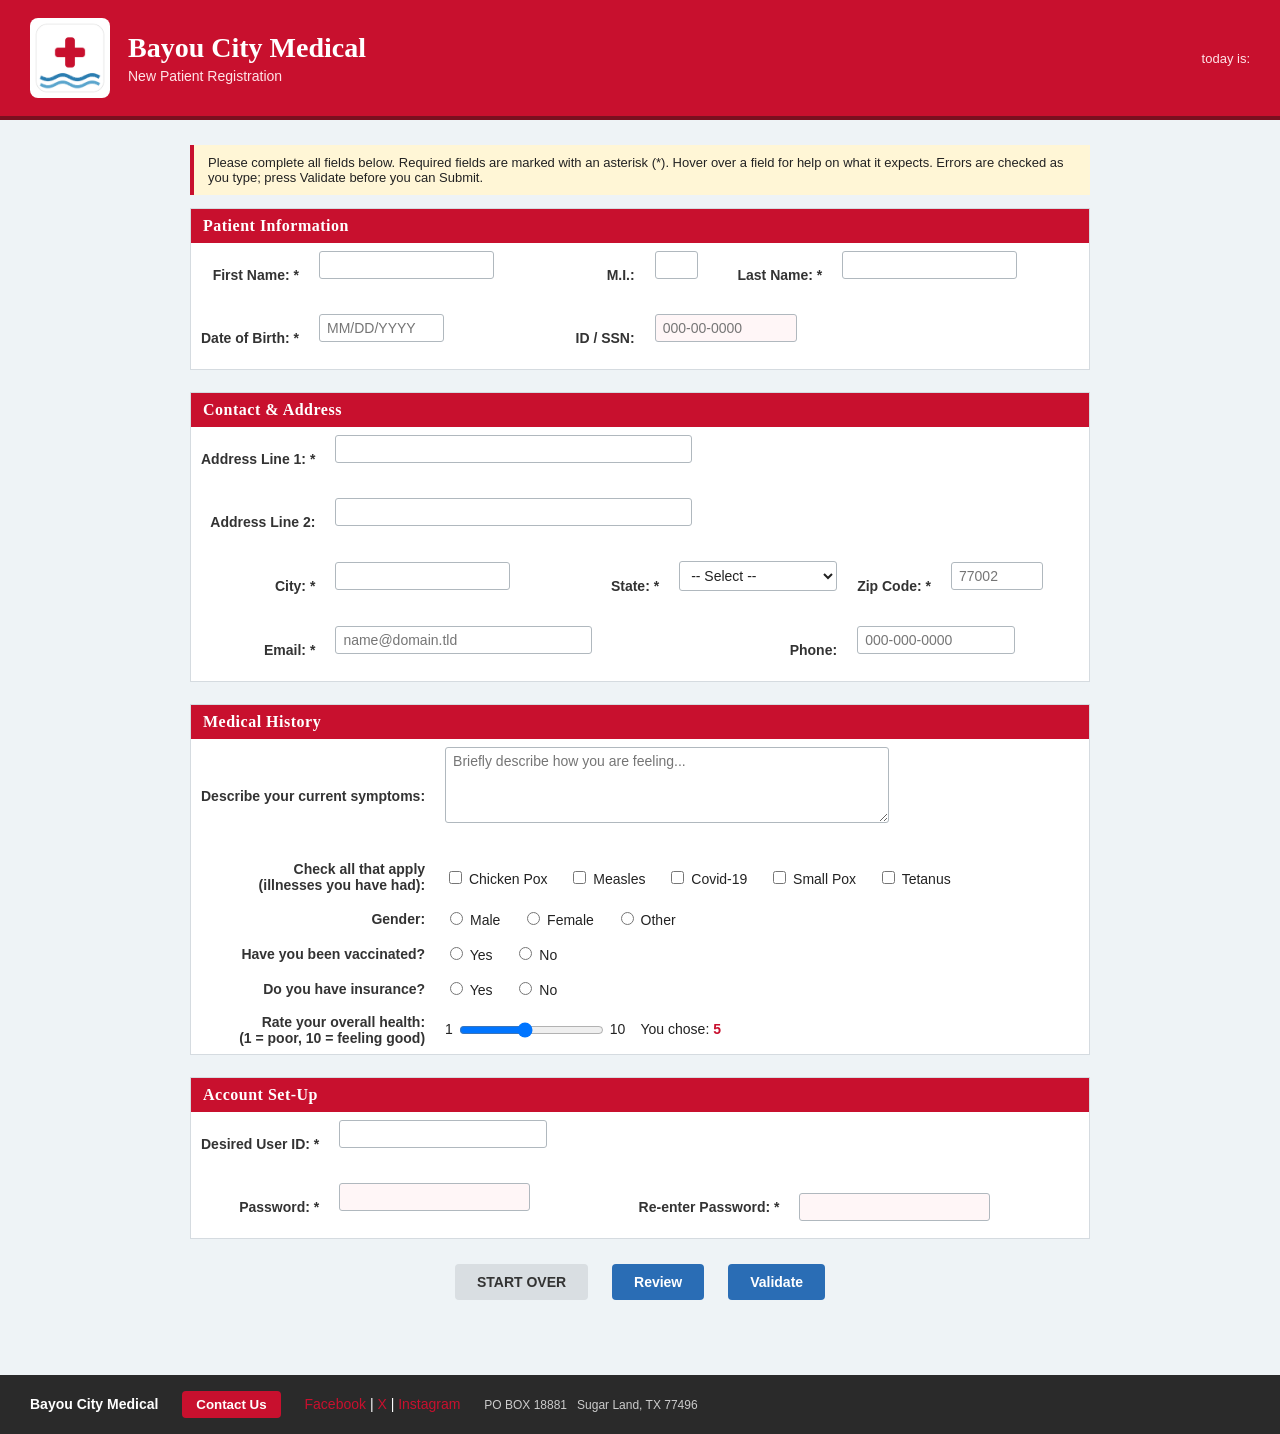
<file: homework2/homework3.html>
<!--

 Program name: homework3.html
 Author:       Hassan Ogunlana
 Date created: 07/01/2026
 Date last edited: 07/06/2026
 Version:      3.0
 Description:  New patient registration / medical intake form for
               Bayou City Medical. Homework 3 validates every field
               on the fly with JavaScript (oninput / onblur), shows a
               message under each field that appears when wrong and
               clears when fixed, auto-formats the SSN as you type,
               forces the email to lowercase, and hides the real
               Submit button until the Validate button finds no errors.

-->
<!DOCTYPE html>
<html lang="en">

<head>
  <meta charset="UTF-8">
  <meta name="viewport" content="width=device-width, initial-scale=1.0">
  <title>Bayou City Medical - New Patient Registration</title>

  <link rel="stylesheet" href="style.css">
</head>

<body>

  <div id="header" class="banner">
    <img src="logo.png" alt="Bayou City Medical logo" class="logo" width="80" height="80">

    <div class="banner-text">
      <h1>Bayou City Medical</h1>
      <p class="tagline">New Patient Registration</p>
    </div>

    <p class="banner-date">today is: <span id="todayDate"></span></p>
  </div>


  <div id="main" class="content">

    <p class="instructions">
      Please complete all fields below. Required fields are marked with an asterisk (*).
      Hover over a field for help on what it expects. Errors are checked as you type;
      press Validate before you can Submit.
    </p>


    <!-- onsubmit is a final guard: the browser only allows submit if validateForm() passes -->
    <form id="registerForm" name="registerForm" action="thankyou3.html" onsubmit="return validateForm()">

      <!-- ===== Block 1: Patient Information ===== -->
      <table class="form-table">
        <tr>
          <th colspan="6" class="section-head">Patient Information</th>
        </tr>

        <tr>
          <td class="lbl"><label for="firstName">First Name: *</label></td>
          <td><input type="text" id="firstName" name="firstName" maxlength="30" size="18"
                     pattern="[A-Za-z'\-]{1,30}"
                     title="1 to 30 characters. Letters, apostrophes and dashes only."
                     oninput="validateFirstName()" required>
              <span id="firstNameErr" class="err"></span></td>

          <td class="lbl"><label for="middleInitial">M.I.:</label></td>
          <td><input type="text" id="middleInitial" name="middleInitial" maxlength="1" size="2"
                     pattern="[A-Za-z]"
                     title="A single letter only. May be left blank."
                     oninput="validateMI()">
              <span id="miErr" class="err"></span></td>

          <td class="lbl"><label for="lastName">Last Name: *</label></td>
          <td><input type="text" id="lastName" name="lastName" maxlength="30" size="18"
                     pattern="[A-Za-z'2-5\-]{1,30}"
                     title="1 to 30 characters. Letters, apostrophes, dashes and the numbers 2-5 (ie. the 3rd) only."
                     oninput="validateLastName()" required>
              <span id="lastNameErr" class="err"></span></td>
        </tr>

        <tr>
          <td class="lbl"><label for="dob">Date of Birth: *</label></td>
          <td><input type="text" id="dob" name="dob" maxlength="10" size="12"
                     pattern="(0[1-9]|1[0-2])/(0[1-9]|[12][0-9]|3[01])/\d{4}"
                     placeholder="MM/DD/YYYY"
                     title="Format MM/DD/YYYY. Cannot be in the future or more than 120 years ago."
                     oninput="validateDob()" required>
              <span id="dobErr" class="err"></span></td>

          <td class="lbl"><label for="ssn">ID / SSN:</label></td>
          <td colspan="3"><input type="password" id="ssn" name="ssn" maxlength="11" size="14"
                     pattern="[0-9]{3}-[0-9]{2}-[0-9]{4}"
                     placeholder="000-00-0000"
                     title="Optional. 9 digits only. Entry is hidden and dashes are added automatically."
                     oninput="formatSSN(this)">
              <span id="ssnErr" class="err"></span></td>
        </tr>
      </table>


      <!-- ===== Block 2 & 3: Contact and Address ===== -->
      <table class="form-table">
        <tr>
          <th colspan="6" class="section-head">Contact &amp; Address</th>
        </tr>

        <tr>
          <td class="lbl"><label for="address1">Address Line 1: *</label></td>
          <td colspan="5"><input type="text" id="address1" name="address1" minlength="2" maxlength="30" size="40"
                     title="Required. 2 to 30 characters."
                     oninput="validateAddress1()" required>
              <span id="address1Err" class="err"></span></td>
        </tr>

        <tr>
          <td class="lbl"><label for="address2">Address Line 2:</label></td>
          <td colspan="5"><input type="text" id="address2" name="address2" minlength="2" maxlength="30" size="40"
                     title="Optional. If entered, 2 to 30 characters."
                     oninput="validateAddress2()">
              <span id="address2Err" class="err"></span></td>
        </tr>

        <tr>
          <td class="lbl"><label for="city">City: *</label></td>
          <td><input type="text" id="city" name="city" minlength="2" maxlength="30" size="18"
                     pattern="[A-Za-z ]{2,30}"
                     title="Required. 2 to 30 characters, letters only."
                     oninput="validateCity()" required>
              <span id="cityErr" class="err"></span></td>

          <td class="lbl"><label for="state">State: *</label></td>
          <td>
            <select id="state" name="state" title="Required. Choose your state."
                    onchange="validateState()" required>
              <option value="">-- Select --</option>
              <option value="AL">Alabama</option>
              <option value="AK">Alaska</option>
              <option value="AZ">Arizona</option>
              <option value="AR">Arkansas</option>
              <option value="CA">California</option>
              <option value="CO">Colorado</option>
              <option value="CT">Connecticut</option>
              <option value="DE">Delaware</option>
              <option value="DC">District of Columbia</option>
              <option value="FL">Florida</option>
              <option value="GA">Georgia</option>
              <option value="HI">Hawaii</option>
              <option value="ID">Idaho</option>
              <option value="IL">Illinois</option>
              <option value="IN">Indiana</option>
              <option value="IA">Iowa</option>
              <option value="KS">Kansas</option>
              <option value="KY">Kentucky</option>
              <option value="LA">Louisiana</option>
              <option value="ME">Maine</option>
              <option value="MD">Maryland</option>
              <option value="MA">Massachusetts</option>
              <option value="MI">Michigan</option>
              <option value="MN">Minnesota</option>
              <option value="MS">Mississippi</option>
              <option value="MO">Missouri</option>
              <option value="MT">Montana</option>
              <option value="NE">Nebraska</option>
              <option value="NV">Nevada</option>
              <option value="NH">New Hampshire</option>
              <option value="NJ">New Jersey</option>
              <option value="NM">New Mexico</option>
              <option value="NY">New York</option>
              <option value="NC">North Carolina</option>
              <option value="ND">North Dakota</option>
              <option value="OH">Ohio</option>
              <option value="OK">Oklahoma</option>
              <option value="OR">Oregon</option>
              <option value="PA">Pennsylvania</option>
              <option value="PR">Puerto Rico</option>
              <option value="RI">Rhode Island</option>
              <option value="SC">South Carolina</option>
              <option value="SD">South Dakota</option>
              <option value="TN">Tennessee</option>
              <option value="TX">Texas</option>
              <option value="UT">Utah</option>
              <option value="VT">Vermont</option>
              <option value="VA">Virginia</option>
              <option value="WA">Washington</option>
              <option value="WV">West Virginia</option>
              <option value="WI">Wisconsin</option>
              <option value="WY">Wyoming</option>
            </select>
            <span id="stateErr" class="err"></span>
          </td>

          <td class="lbl"><label for="zip">Zip Code: *</label></td>
          <td><input type="text" id="zip" name="zip" maxlength="5" size="8"
                     pattern="[0-9]{5}"
                     placeholder="77002"
                     title="Required. Exactly 5 digits."
                     oninput="validateZip()" required>
              <span id="zipErr" class="err"></span></td>
        </tr>

        <tr>
          <td class="lbl"><label for="email">Email: *</label></td>
          <td colspan="2"><input type="text" id="email" name="email" size="28"
                     placeholder="name@domain.tld"
                     title="Required. Format name@domain.tld. Saved as lowercase."
                     oninput="validateEmail()" onblur="forceLower(this); validateEmail()" required>
              <span id="emailErr" class="err"></span></td>

          <td class="lbl"><label for="phone">Phone:</label></td>
          <td colspan="2"><input type="tel" id="phone" name="phone" size="16"
                     pattern="[0-9]{3}-[0-9]{3}-[0-9]{4}"
                     placeholder="000-000-0000"
                     title="Optional. If entered, format 000-000-0000."
                     oninput="validatePhone()">
              <span id="phoneErr" class="err"></span></td>
        </tr>
      </table>


      <!-- ===== Block 4: Medical History / Choices ===== -->
      <table class="form-table">
        <tr>
          <th colspan="6" class="section-head">Medical History</th>
        </tr>

        <tr>
          <td class="lbl"><label for="symptoms">Describe your current symptoms:</label></td>
          <td colspan="5">
            <textarea id="symptoms" name="symptoms" rows="4" cols="50"
                      title="Optional. Please do not use double quotes."
                      placeholder="Briefly describe how you are feeling..."
                      oninput="validateSymptoms()"></textarea>
            <span id="symptomsErr" class="err"></span>
          </td>
        </tr>

        <tr>
          <td class="lbl">Check all that apply<br>(illnesses you have had):</td>
          <td colspan="5" class="choices">
            <label><input type="checkbox" name="priorIllness" value="Chicken Pox"> Chicken Pox</label>
            <label><input type="checkbox" name="priorIllness" value="Measles"> Measles</label>
            <label><input type="checkbox" name="priorIllness" value="Covid-19"> Covid-19</label>
            <label><input type="checkbox" name="priorIllness" value="Small Pox"> Small Pox</label>
            <label><input type="checkbox" name="priorIllness" value="Tetanus"> Tetanus</label>
          </td>
        </tr>

        <tr>
          <td class="lbl">Gender:</td>
          <td colspan="5" class="choices">
            <label><input type="radio" name="gender" value="Male"> Male</label>
            <label><input type="radio" name="gender" value="Female"> Female</label>
            <label><input type="radio" name="gender" value="Other"> Other</label>
          </td>
        </tr>

        <tr>
          <td class="lbl">Have you been vaccinated?</td>
          <td colspan="5" class="choices">
            <label><input type="radio" name="vaccinated" value="Yes"> Yes</label>
            <label><input type="radio" name="vaccinated" value="No"> No</label>
          </td>
        </tr>

        <tr>
          <td class="lbl">Do you have insurance?</td>
          <td colspan="5" class="choices">
            <label><input type="radio" name="insurance" value="Yes"> Yes</label>
            <label><input type="radio" name="insurance" value="No"> No</label>
          </td>
        </tr>

        <tr>
          <td class="lbl"><label for="health">Rate your overall health:<br>
              (1 = poor, 10 = feeling good)</label></td>
          <td colspan="5" class="choices">
            1
            <input type="range" id="health" name="health" min="1" max="10" value="5"
                   title="Slide to rate how you feel today, 1 (poor) to 10 (feeling good)."
                   oninput="updateHealthValue()">
            10
            &nbsp;&nbsp; You chose: <span id="healthValue" class="slider-value">5</span>
          </td>
        </tr>
      </table>


      <!-- ===== Account Set-Up ===== -->
      <table class="form-table">
        <tr>
          <th colspan="6" class="section-head">Account Set-Up</th>
        </tr>

        <tr>
          <td class="lbl"><label for="userId">Desired User ID: *</label></td>
          <td colspan="5"><input type="text" id="userId" name="userId" minlength="5" maxlength="20" size="22"
                     pattern="[A-Za-z_][A-Za-z0-9_\-]{4,19}"
                     title="5 to 20 characters. Letters, numbers, underscore or dash. First character cannot be a number. No spaces. Saved as lowercase."
                     oninput="validateUserId()" onblur="forceLower(this); validateUserId()" required>
              <span id="userIdErr" class="err"></span></td>
        </tr>

        <tr>
          <td class="lbl"><label for="password">Password: *</label></td>
          <td colspan="2"><input type="password" id="password" name="password"
                     minlength="8" maxlength="30" size="20"
                     pattern="(?=.*[a-z])(?=.*[A-Z])(?=.*[0-9])(?=.*[!@#%^&*()_+=.,\-]).{8,30}"
                     title="8 to 30 characters. Needs at least 1 uppercase, 1 lowercase, 1 number and 1 special character. No double quotes."
                     oninput="validatePasswords()" required>
              <span id="passwordErr" class="err"></span></td>

          <td class="lbl"><label for="confirmPassword">Re-enter Password: *</label></td>
          <td colspan="2"><input type="password" id="confirmPassword" name="confirmPassword"
                     minlength="8" maxlength="30" size="20"
                     title="Re-type your password. The two must match."
                     oninput="validatePasswords()" required></td>
        </tr>
      </table>


      <!-- ===== Buttons ===== -->
      <!-- Validate replaces the old Submit. The real Submit stays hidden until validateForm() finds no errors. -->
      <div class="button-row">
        <input type="reset" class="btn btn-clear" value="START OVER">
        <input type="button" class="btn btn-review" value="Review" onclick="reviewForm()">
        <input type="button" class="btn btn-validate" value="Validate" onclick="validateForm()">
        <input type="submit" id="submitBtn" class="btn btn-submit" value="Submit" style="display:none;">
      </div>

      <div id="validateMsg" class="validate-msg"></div>

    </form>


    <!-- ===== Review area (filled in by JavaScript when Review is pressed) ===== -->
    <div id="reviewArea" class="review-area" style="display:none;">
      <h2 class="review-title">PLEASE REVIEW THIS INFORMATION</h2>
      <div id="reviewOutput"></div>
    </div>

  </div>


  <div id="footer" class="site-footer">
    <span class="footer-name">Bayou City Medical</span>

    <button type="button" class="contact-btn"
            onclick="window.location.href='mailto:info@bayoucitymedical.example';">
      Contact Us
    </button>

    <span class="footer-links">
      <a href="https://www.facebook.com">Facebook</a> |
      <a href="https://www.x.com">X</a> |
      <a href="https://www.instagram.com">Instagram</a>
    </span>

    <span class="footer-addr">PO BOX 18881 &nbsp; Sugar Land, TX 77496</span>
  </div>


  <!-- External JavaScript file with all the Homework 3 validation modules -->
  <script src="homework3.js"></script>

</body>
</html>
</file>
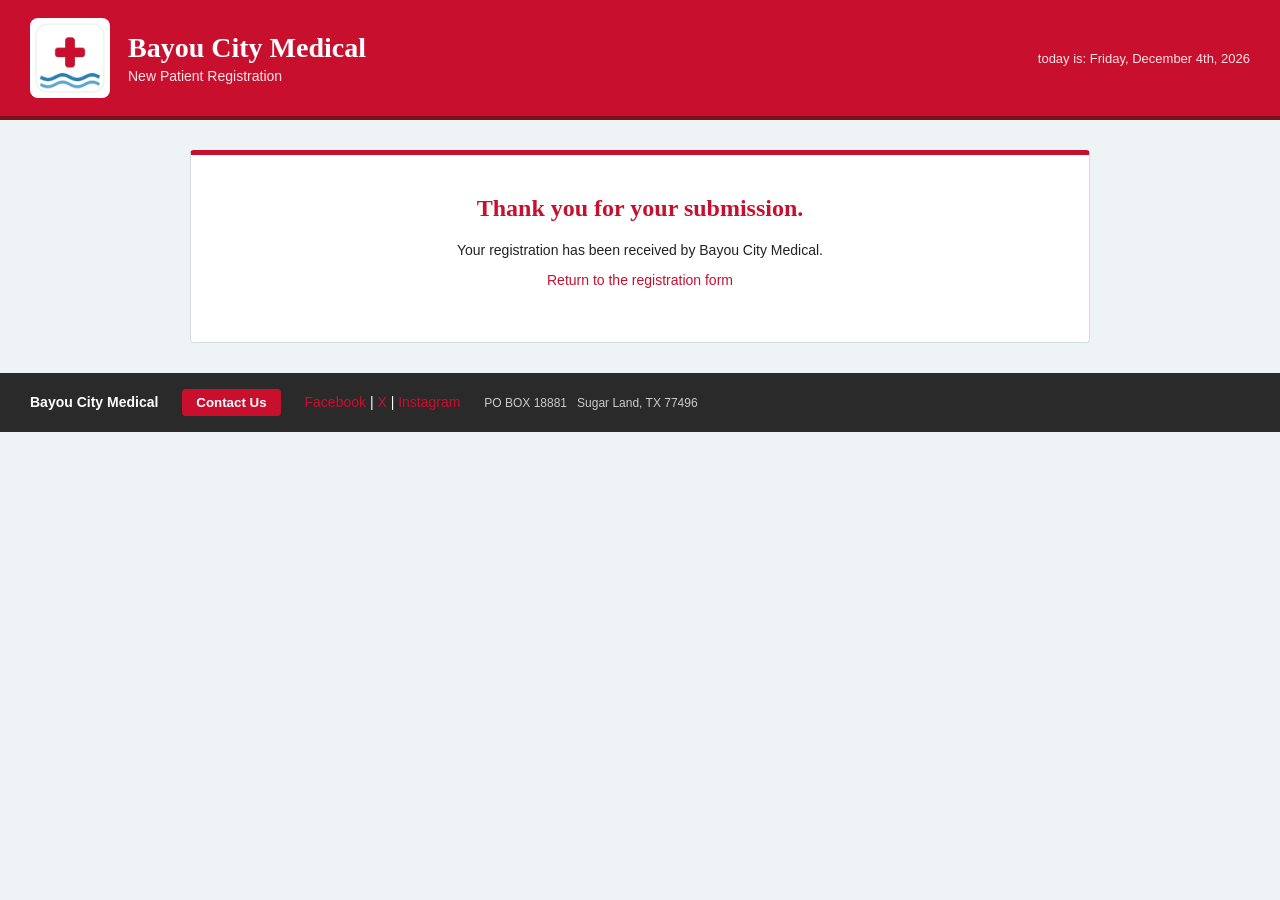
<file: homework2/thankyou.html>
<!--
 
 Program name: thankyou.html
 Author:       Hassan Ogunlana
 Date created: 06/15/2026
 Date last edited: 06/18/2026
 Version:      1.0
 Description:  Confirmation page shown after the patient
               registration form on index.html is submitted.
               
 
-->
<!DOCTYPE html>
<html lang="en">
 
<head>
  <meta charset="UTF-8">
   <meta name="viewport" content="width=device-width, initial-scale=1.0">
    <title>Bayou City Medical - Thank You</title>
  
  <link rel="stylesheet" href="style.css">
</head>
 
<body>
 
   
  <div id="header" class="banner">
    <img src="logo.png" alt="Bayou City Medical logo" class="logo" width="80" height="80">
 
    <div class="banner-text">
       <h1>Bayou City Medical</h1>
      <p class="tagline">New Patient Registration</p>
    </div>
 
     
    <p class="banner-date">today is: <span id="todayDate"></span></p>
    <script>
       
      var today = new Date();
      var dayNames = ["Sunday", "Monday", "Tuesday", "Wednesday",
                      "Thursday", "Friday", "Saturday"];
      var monthNames = ["January", "February", "March", "April", "May", "June",
                        "July", "August", "September", "October", "November", "December"];
 
      function ordinal(n) {
        if (n > 3 && n < 21) return n + "th";
        switch (n % 10) {
          case 1: return n + "st";
          case 2: return n + "nd";
           case 3: return n + "rd";
          default: return n + "th";
        }
      }
 
      var dateText = dayNames[today.getDay()] + ", " +
                     monthNames[today.getMonth()] + " " +
                     ordinal(today.getDate()) + ", " +
                     today.getFullYear();
      document.getElementById("todayDate").textContent = dateText;
    </script>
  </div>
   
 
 
  
  <div id="main" class="content">
    <div class="thankyou-box">
      <h2>Thank you for your submission.</h2>
      <p>Your registration has been received by Bayou City Medical.</p>
       <p><a href="homework2.html">Return to the registration form</a></p>
    </div>
  </div>
   
 
 
   
  <div id="footer" class="site-footer">
    <span class="footer-name">Bayou City Medical</span>
 
     
    <button type="button" class="contact-btn"
            onclick="window.location.href='mailto:info@bayoucitymedical.example';">
      Contact Us
    </button>
 
    <span class="footer-links">
      <a href="https://www.facebook.com">Facebook</a> |
       <a href="https://www.x.com">X</a> |
       <a href="https://www.instagram.com">Instagram</a>
    </span>
 
    <span class="footer-addr">PO BOX 18881 &nbsp; Sugar Land, TX 77496</span>
  </div>
   
 
</body>
</html>
</file>
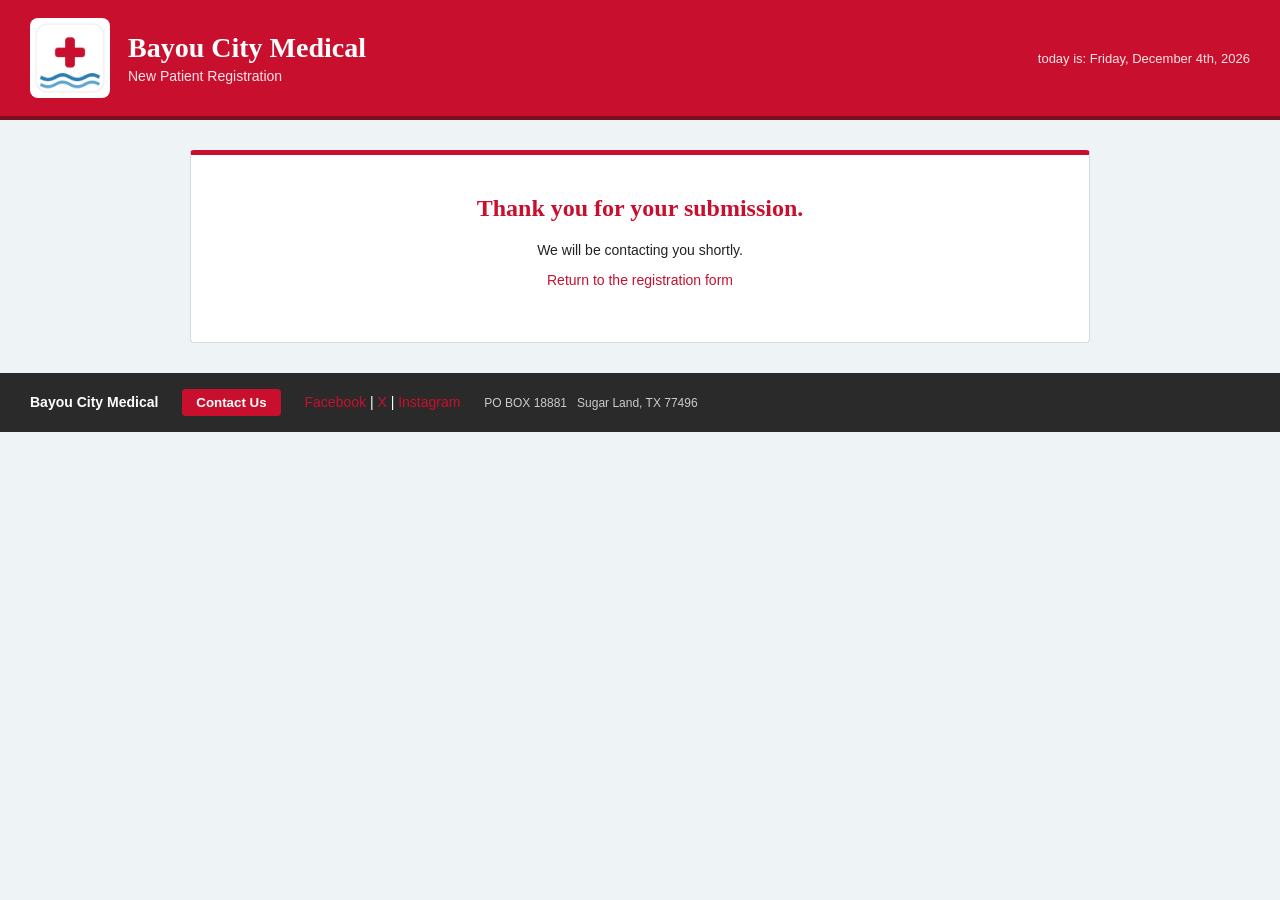
<file: homework2/thankyou3.html>
<!--

 Program name: thankyou3.html
 Author:       Hassan Ogunlana
 Date created: 07/01/2026
 Date last edited: 07/06/2026
 Version:      3.0
 Description:  Confirmation page shown after the Homework 3 patient
               registration form (homework3.html) is submitted.

-->
<!DOCTYPE html>
<html lang="en">

<head>
  <meta charset="UTF-8">
  <meta name="viewport" content="width=device-width, initial-scale=1.0">
  <title>Bayou City Medical - Thank You</title>

  <link rel="stylesheet" href="style.css">
</head>

<body>

  <div id="header" class="banner">
    <img src="logo.png" alt="Bayou City Medical logo" class="logo" width="80" height="80">

    <div class="banner-text">
      <h1>Bayou City Medical</h1>
      <p class="tagline">New Patient Registration</p>
    </div>

    <p class="banner-date">today is: <span id="todayDate"></span></p>
    <script>
      var today = new Date();
      var dayNames = ["Sunday", "Monday", "Tuesday", "Wednesday",
                      "Thursday", "Friday", "Saturday"];
      var monthNames = ["January", "February", "March", "April", "May", "June",
                        "July", "August", "September", "October", "November", "December"];

      function ordinal(n) {
        if (n > 3 && n < 21) return n + "th";
        switch (n % 10) {
          case 1: return n + "st";
          case 2: return n + "nd";
          case 3: return n + "rd";
          default: return n + "th";
        }
      }

      var dateText = dayNames[today.getDay()] + ", " +
                     monthNames[today.getMonth()] + " " +
                     ordinal(today.getDate()) + ", " +
                     today.getFullYear();
      document.getElementById("todayDate").textContent = dateText;
    </script>
  </div>


  <div id="main" class="content">
    <div class="thankyou-box">
      <h2>Thank you for your submission.</h2>
      <p>We will be contacting you shortly.</p>
      <p><a href="homework3.html">Return to the registration form</a></p>
    </div>
  </div>


  <div id="footer" class="site-footer">
    <span class="footer-name">Bayou City Medical</span>

    <button type="button" class="contact-btn"
            onclick="window.location.href='mailto:info@bayoucitymedical.example';">
      Contact Us
    </button>

    <span class="footer-links">
      <a href="https://www.facebook.com">Facebook</a> |
      <a href="https://www.x.com">X</a> |
      <a href="https://www.instagram.com">Instagram</a>
    </span>

    <span class="footer-addr">PO BOX 18881 &nbsp; Sugar Land, TX 77496</span>
  </div>

</body>
</html>
</file>
<file: style.css>
/*

 Program name: style.css
 Author:       Hassan Ogunlana
 Date created: 06/15/2026
 Date last edited: 07/11/2026
 Version:      1.0
 Description:  External stylesheet for index.html
               (Bayou City Medical patient registration).

*/




body {
  background-color: #eef3f6;          
  font-family: Verdana, Geneva, sans-serif;
   color: #222222;
  font-size: 14px;
  margin: 0;
  padding: 0;
}


h1 {
  font-family: Georgia, "Times New Roman", serif;
  color: #ffffff;
  font-size: 28px;
  margin: 0;
}


th {
   font-family: Georgia, "Times New Roman", serif;
  background-color: #c8102e;         
  color: #ffffff;
  text-align: left;
  font-size: 16px;
  padding: 8px 12px;
}

 
td {
  padding: 8px 10px;
  vertical-align: middle;
}

 
input,
select,
textarea {
   font-family: Verdana, Geneva, sans-serif;
    font-size: 14px;
  color: #222222;
  border: 1px solid #b0b8be;
  border-radius: 3px;
  padding: 5px 7px;
  background-color: #ffffff;
}

textarea {
  resize: vertical;
}


a:link {
  color: #c8102e;                    
   text-decoration: none;
}

a:visited {
  color: #7a1020;                     
}

a:hover {
  text-decoration: underline;
}





#header {
  background-color: #c8102e;
  color: #ffffff;
  padding: 18px 30px;
  border-bottom: 4px solid #7a1020;
}


#main {
  max-width: 900px;
   margin: 25px auto;
  padding: 0 20px;
}


#footer {
  background-color: #2a2a2a;
  color: #ffffff;
  padding: 16px 30px;
  margin-top: 30px;
}




.banner {
   display: flex;
  align-items: center;
  gap: 18px;
}

.logo {
  background-color: #ffffff;
  border-radius: 8px;
}

.banner-text {
  flex-grow: 1;
}

.tagline {
  margin: 4px 0 0 0;
  font-size: 14px;
  color: #ffe3e7;
}

.banner-date {
  font-size: 13px;
  color: #ffe3e7;
  margin: 0;
}

.instructions {
  background-color: #fff6d6;
  border-left: 4px solid #c8102e;
   padding: 10px 14px;
  font-size: 13px;
}

.form-table {
  width: 100%;
  border-collapse: collapse;
  background-color: #ffffff;
  border: 1px solid #d5dbe0;
  margin-bottom: 22px;
}

.section-head {
  letter-spacing: 0.5px;
}


.lbl {
  text-align: right;
  font-weight: bold;
  color: #333333;
  white-space: nowrap;
  width: 1%;
}


.choices label {
  margin-right: 18px;
}

.button-row {
  text-align: center;
  margin: 25px 0;
}

.btn {
  font-family: Verdana, Geneva, sans-serif;
  font-size: 14px;
  font-weight: bold;
  padding: 10px 22px;
  margin: 0 10px;
  border: none;
  border-radius: 4px;
  cursor: pointer;
}


.btn-submit {
  background-color: #c8102e;
  color: #ffffff;
}


.btn-clear {
  background-color: #d9dee2;
  color: #333333;
}

.footer-name {
  font-weight: bold;
  margin-right: 20px;
}

.footer-links {
  margin: 0 20px;
}

.footer-addr {
  font-size: 12px;
  color: #cccccc;
}

.contact-btn {
  background-color: #c8102e;
  color: #ffffff;
  border: none;
  border-radius: 4px;
  padding: 6px 14px;
  cursor: pointer;
  font-weight: bold;
}





input[name="ssn"] {
  background-color: #fff6f7;
}


input[name="password"],
input[name="confirmPassword"] {
  background-color: #fff6f7;
}


input[name="health"] {
  vertical-align: middle;
}



.thankyou-box {
  background-color: #ffffff;
  border: 1px solid #d5dbe0;
  border-top: 5px solid #c8102e;
  border-radius: 4px;
  padding: 40px 30px;
  text-align: center;
  margin-top: 30px;
}

.thankyou-box h2 {
  font-family: Georgia, "Times New Roman", serif;
  color: #c8102e;
  font-size: 24px;
  margin-top: 0;
}


 

 
.err {
  display: block;
  min-height: 16px;
  margin-top: 3px;
  color: #c8102e;
  font-size: 12px;
  font-weight: bold;
}

 
.btn-validate {
  background-color: #2a6db5;
  color: #ffffff;
}
 
.validate-msg {
  min-height: 20px;
  margin-bottom: 20px;
  text-align: center;
  font-weight: bold;
}

.validate-msg.ok {
  color: #1a7f37;
}

.validate-msg.bad {
  color: #c8102e;
}

 

 
#header {
  position: sticky;
  top: 0;
  z-index: 1000;
}
 
#footer {
  position: fixed;
  left: 0;
  bottom: 0;
  width: 100%;
  box-sizing: border-box;   /* keep the side padding from overflowing */
  z-index: 1000;
}

 
body {
  padding-bottom: 90px;
}

 
.resources-box {
  background-color: #ffffff;
  border: 1px solid #d5dbe0;
  border-left: 4px solid #2a6db5;
  padding: 12px 16px;
  margin-bottom: 22px;
}

.resources-box h3 {
  margin: 0 0 6px 0;
  font-family: Georgia, "Times New Roman", serif;
  color: #1c5a86;
  font-size: 18px;
}

 
.banner-greeting {
  margin: 8px 0 0 0;
  font-weight: bold;
  color: #ffffff;
  font-size: 15px;
}

 
.not-me-row {
  margin: 6px 0 0 0;
  font-size: 13px;
  color: #ffe3e7;
}

 
.remember-row {
  text-align: center;
  margin: 10px 0;
  font-size: 13px;
}
</file>
<file: homework2/style.css>
/*

 Program name: style.css
 Author:       Hassan Ogunlana
 Date created: 06/15/2026
 Date last edited: 06/19/2026
 Version:      1.0
 Description:  External stylesheet for index.html
               (Bayou City Medical patient registration).
               

*/




body {
  background-color: #eef3f6;          
  font-family: Verdana, Geneva, sans-serif;
   color: #222222;
  font-size: 14px;
  margin: 0;
  padding: 0;
}


h1 {
  font-family: Georgia, "Times New Roman", serif;
  color: #ffffff;
  font-size: 28px;
  margin: 0;
}


th {
   font-family: Georgia, "Times New Roman", serif;
  background-color: #c8102e;         
  color: #ffffff;
  text-align: left;
  font-size: 16px;
  padding: 8px 12px;
}

 
td {
  padding: 8px 10px;
  vertical-align: middle;
}

 
input,
select,
textarea {
   font-family: Verdana, Geneva, sans-serif;
    font-size: 14px;
  color: #222222;
  border: 1px solid #b0b8be;
  border-radius: 3px;
  padding: 5px 7px;
  background-color: #ffffff;
}

textarea {
  resize: vertical;
}


a:link {
  color: #c8102e;                    
   text-decoration: none;
}

a:visited {
  color: #7a1020;                     
}

a:hover {
  text-decoration: underline;
}





#header {
  background-color: #c8102e;
  color: #ffffff;
  padding: 18px 30px;
  border-bottom: 4px solid #7a1020;
}


#main {
  max-width: 900px;
   margin: 25px auto;
  padding: 0 20px;
}


#footer {
  background-color: #2a2a2a;
  color: #ffffff;
  padding: 16px 30px;
  margin-top: 30px;
}




.banner {
   display: flex;
  align-items: center;
  gap: 18px;
}

.logo {
  background-color: #ffffff;
  border-radius: 8px;
}

.banner-text {
  flex-grow: 1;
}

.tagline {
  margin: 4px 0 0 0;
  font-size: 14px;
  color: #ffe3e7;
}

.banner-date {
  font-size: 13px;
  color: #ffe3e7;
  margin: 0;
}

.instructions {
  background-color: #fff6d6;
  border-left: 4px solid #c8102e;
   padding: 10px 14px;
  font-size: 13px;
}

.form-table {
  width: 100%;
  border-collapse: collapse;
  background-color: #ffffff;
  border: 1px solid #d5dbe0;
  margin-bottom: 22px;
}

.section-head {
  letter-spacing: 0.5px;
}


.lbl {
  text-align: right;
  font-weight: bold;
  color: #333333;
  white-space: nowrap;
  width: 1%;
}


.choices label {
  margin-right: 18px;
}

.button-row {
  text-align: center;
  margin: 25px 0;
}

.btn {
  font-family: Verdana, Geneva, sans-serif;
  font-size: 14px;
  font-weight: bold;
  padding: 10px 22px;
  margin: 0 10px;
  border: none;
  border-radius: 4px;
  cursor: pointer;
}


.btn-submit {
  background-color: #c8102e;
  color: #ffffff;
}


.btn-clear {
  background-color: #d9dee2;
  color: #333333;
}

.footer-name {
  font-weight: bold;
  margin-right: 20px;
}

.footer-links {
  margin: 0 20px;
}

.footer-addr {
  font-size: 12px;
  color: #cccccc;
}

.contact-btn {
  background-color: #c8102e;
  color: #ffffff;
  border: none;
  border-radius: 4px;
  padding: 6px 14px;
  cursor: pointer;
  font-weight: bold;
}





input[name="ssn"] {
  background-color: #fff6f7;
}


input[name="password"],
input[name="confirmPassword"] {
  background-color: #fff6f7;
}


input[name="health"] {
  vertical-align: middle;
}



.thankyou-box {
  background-color: #ffffff;
  border: 1px solid #d5dbe0;
  border-top: 5px solid #c8102e;
  border-radius: 4px;
  padding: 40px 30px;
  text-align: center;
  margin-top: 30px;
}

.thankyou-box h2 {
  font-family: Georgia, "Times New Roman", serif;
  color: #c8102e;
  font-size: 24px;
  margin-top: 0;
}



/* 
   Homework 2 additions
   */


input:user-invalid,
select:user-invalid {
  border: 2px solid #c8102e;
  background-color: #fdeef0;
}


.slider-value {
  font-weight: bold;
  color: #c8102e;
}


.pw-message {
  font-size: 13px;
  font-weight: bold;
}

.pw-ok {
  color: #1a7f37;
}

.pw-bad {
  color: #c8102e;
}


.btn-review {
  background-color: #2a6db5;
  color: #ffffff;
}


.review-area {
  background-color: #ffffff;
  border: 1px solid #d5dbe0;
  border-top: 5px solid #c8102e;
  border-radius: 4px;
  padding: 20px 25px;
  margin-top: 25px;
}

.review-title {
  font-family: Georgia, "Times New Roman", serif;
  color: #c8102e;
  font-size: 22px;
  margin-top: 0;
}

.review-table {
  width: 100%;
  border-collapse: collapse;
}

.review-table th {
  background-color: #c8102e;
  color: #ffffff;
  text-align: left;
  padding: 6px 10px;
  font-size: 15px;
}

.review-table td {
  padding: 5px 10px;
  border-bottom: 1px solid #eaeaea;
  vertical-align: top;
}

.r-label {
  font-weight: bold;
  width: 220px;
}

.r-value {
  width: 320px;
}


.r-status.pass {
  color: #1a7f37;
  font-weight: bold;
}

.r-status.fail {
  color: #c8102e;
  font-weight: bold;
}



/* 
   Homework 3 additions
   */


.err {
  display: block;
  min-height: 16px;
  margin-top: 3px;
  color: #c8102e;
  font-size: 12px;
  font-weight: bold;
}


.btn-validate {
  background-color: #2a6db5;
  color: #ffffff;
}


.validate-msg {
  min-height: 20px;
  margin-bottom: 20px;
  text-align: center;
  font-weight: bold;
}

.validate-msg.ok {
  color: #1a7f37;
}

.validate-msg.bad {
  color: #c8102e;
}
</file>
